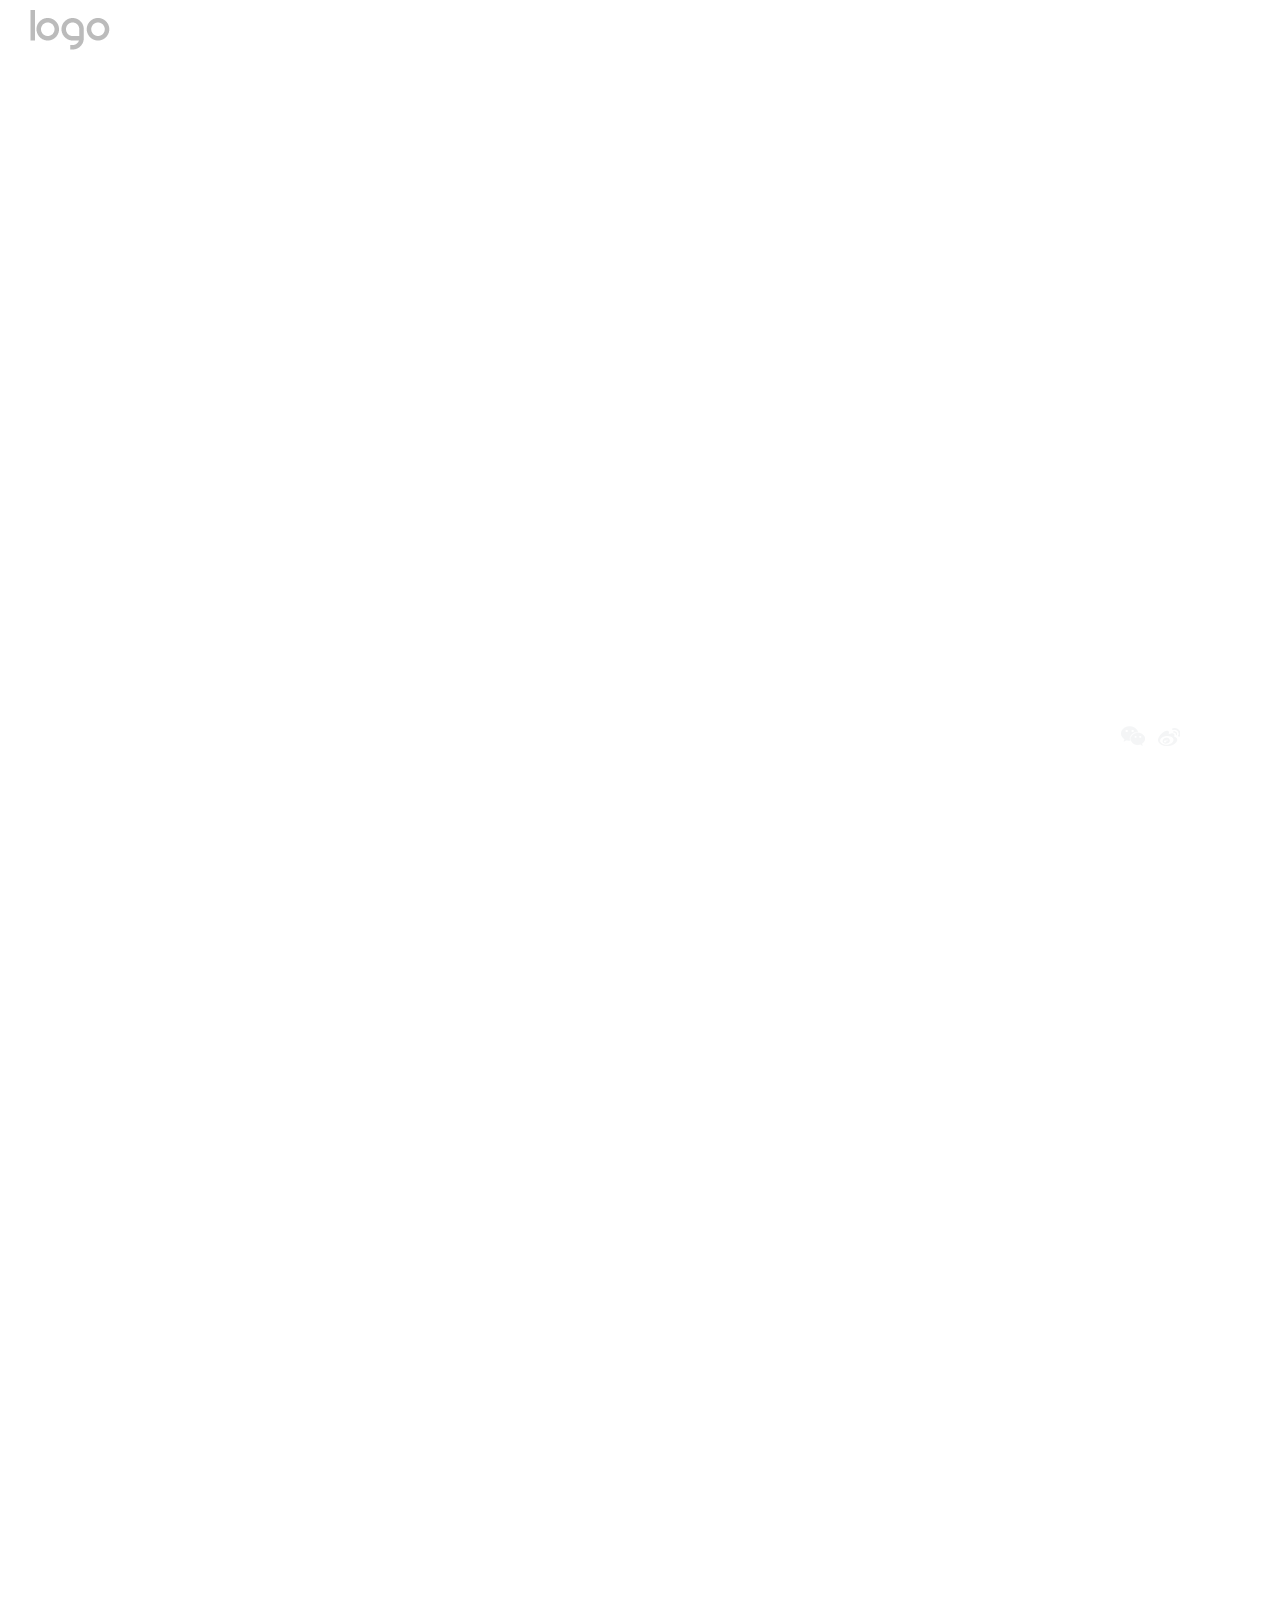
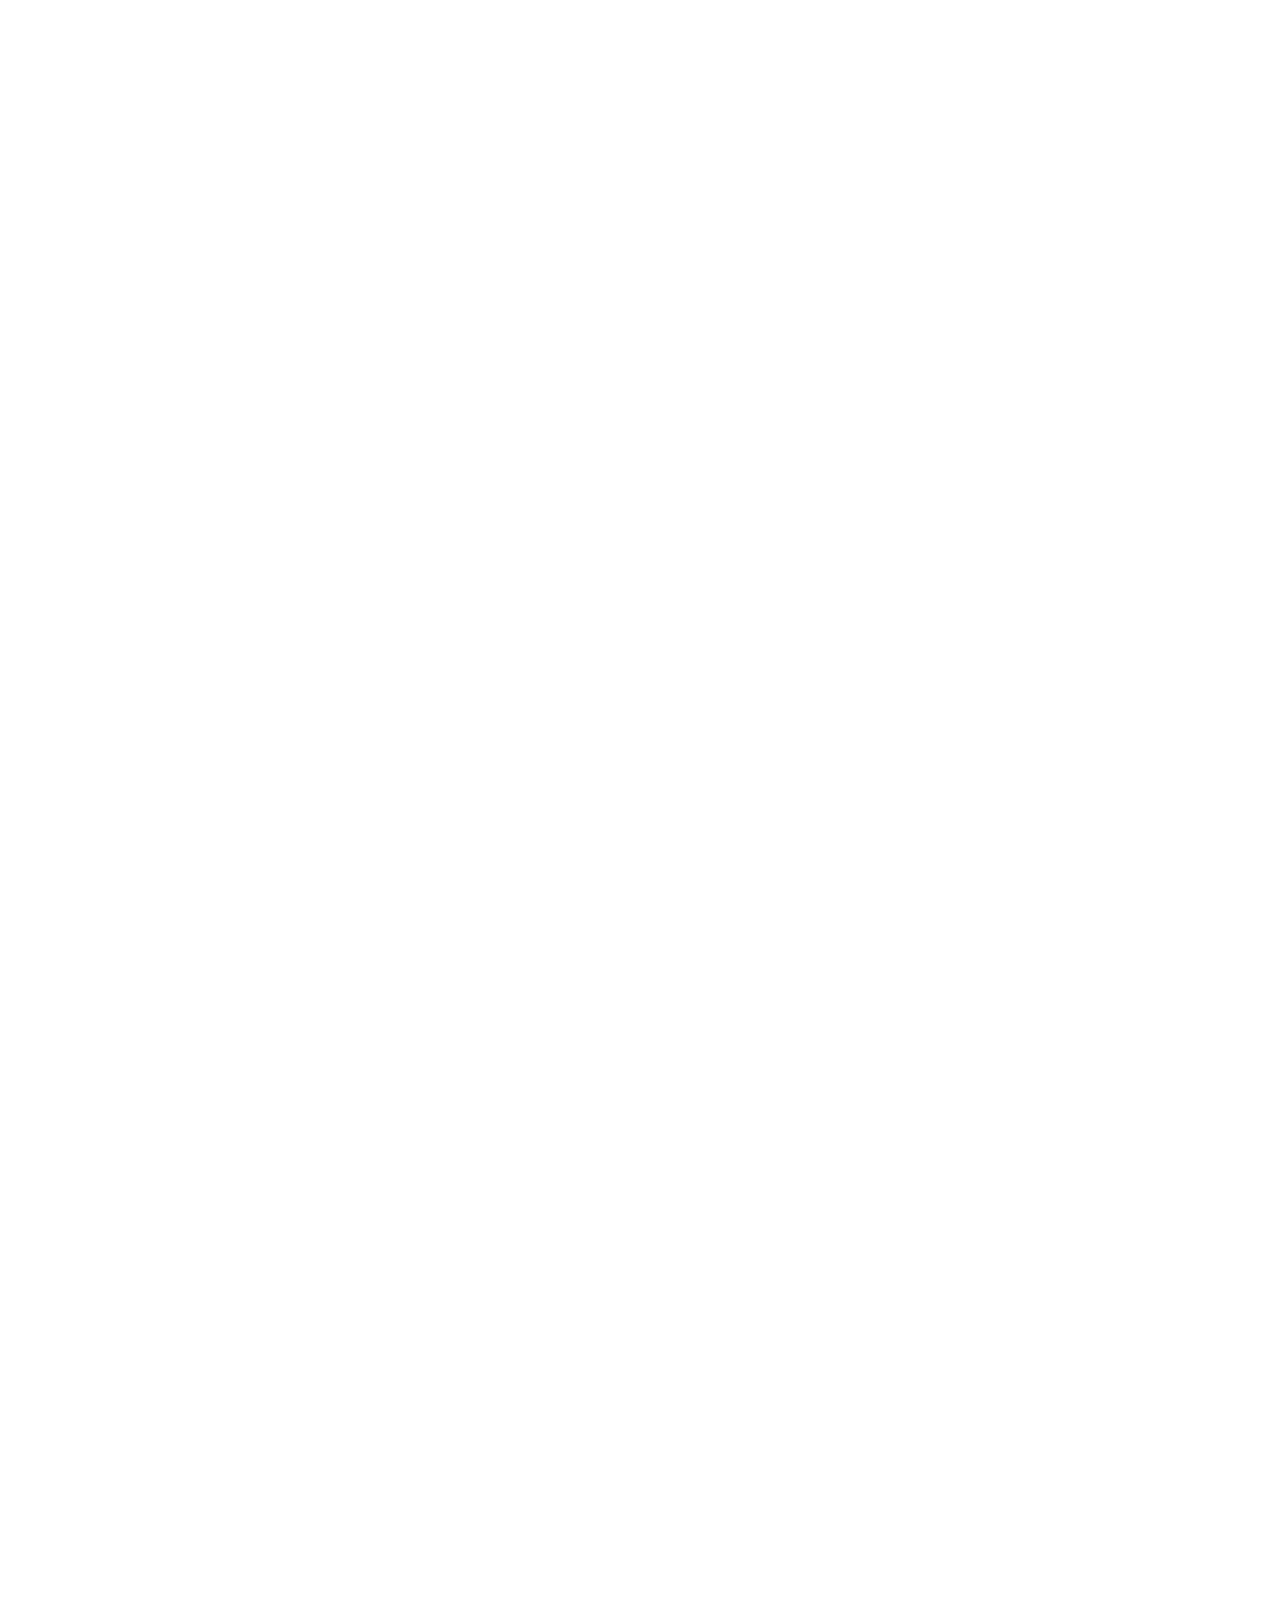
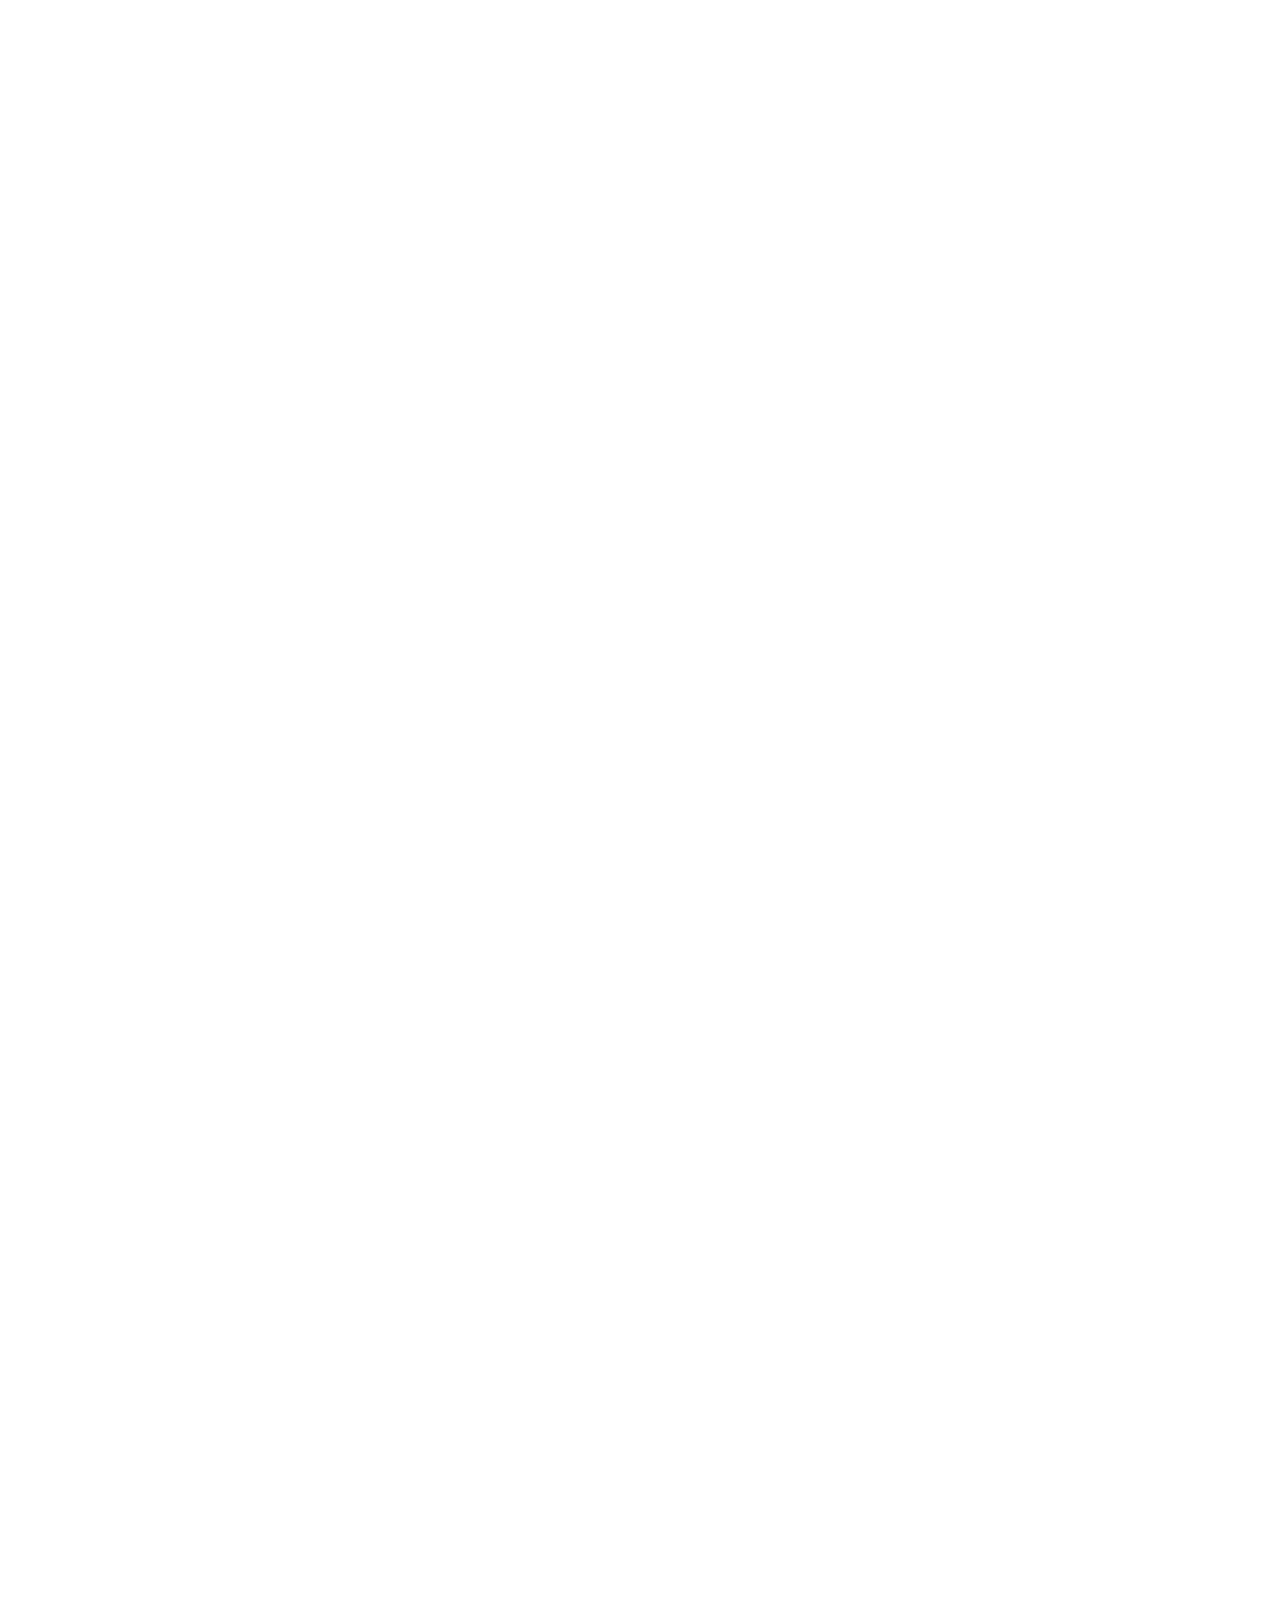
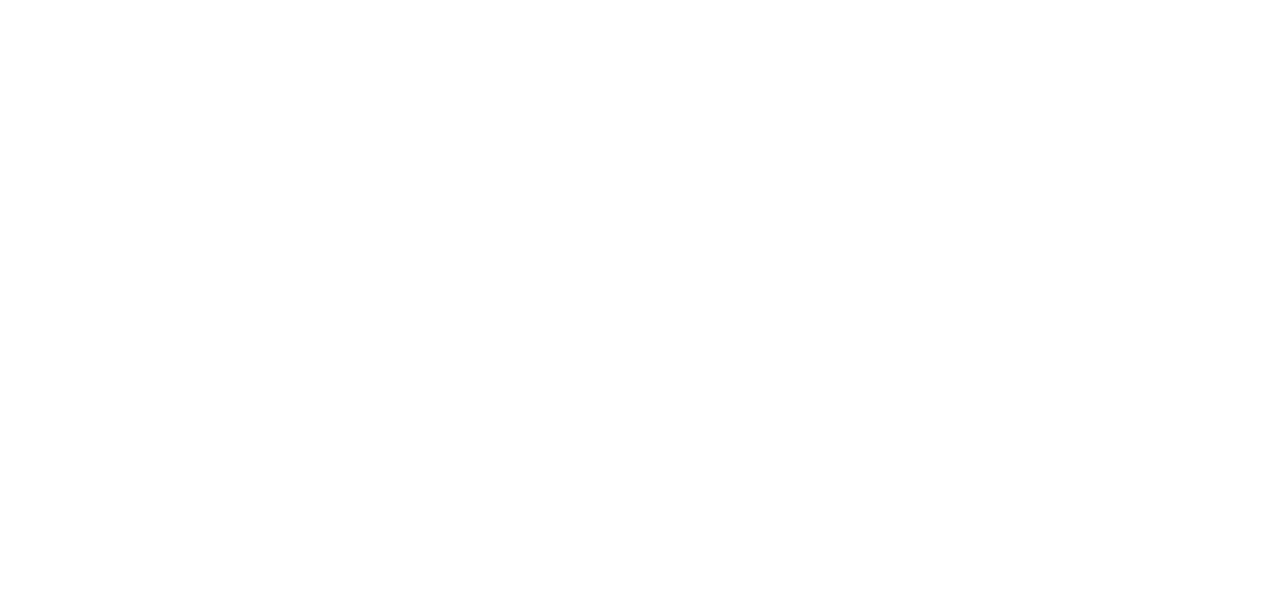
<file: 11moban/index.html>
<!DOCTYPE html>
<html lang="en">
<head>
	<meta charset="UTF-8">
	<meta http-equiv="Content-Type" content="text/html; charset=UTF-8" />
	<meta http-equiv="X-UA-Compatible" content="IE=edge,chrome=1">	
	<title>精美的金色餐饮集团官网html5模板首页 -  </title>
	<link rel="stylesheet" type="text/css" href="css/fullPage-2.4.6.css">
	<link rel="stylesheet" type="text/css" href=" css/style.css"/>	
</head>
<body>	
	<div class="fixtop clearfix">
		<a href="https://www.11moban.com" class="logo fl logo1"><img src="img/logo1.png"/></a><a href="https://www.11moban.com" class="logo2 fl logo"><img src="img/logo2.png"/></a>
		<ul id="menu" class="clearfix">
			<li data-menuanchor="page1">
				<a href="index.html">网站首页</a>
			</li>	
			<li data-menuanchor="page2">
				<a href="about.html">公司简介</a>
			</li>
			<li data-menuanchor="page3">
				<a href="news.html">新闻资讯</a>
			</li>
			<li data-menuanchor="page4">
				<a href="display.html">新闻详情</a>	
			</li>
			<li data-menuanchor="page5">
				<a href="case.html">案例展示</a>	
			</li>
			<li data-menuanchor="page6">
				<a href="">客片大赏</a>	
			</li>
			<li data-menuanchor="page7">
				<a href="contact.html">联系我们</a>	
			</li>
		</ul>
		<div class="tel clearfix fr">
			<h3 class="fl"><img src="img/tel.png" alt=""  class="img1"/> <img src="img/tel2.png" class="img2"/>400-6882-525</h3>
			<div class="barwrap fr clearfix">
				<span class="fl">MENU</span>
				<div class="fr barbtn">
					<i class="i1"></i>
					<i class="i2"></i>
					<i class="i3"></i>
				</div>
			</div>
		</div>	
	</div>
	<div class="subnav">
		<a href="" class="logo"><img src="img/logo3.png"/></a>
		<ul class="ul1">
			<li>
				<a href="javascript:void(0)">网站首页</a>	
			</li>	
			<li>
				<a href="javascript:void(0)">公司简介</a>	
				<dl style="display: block;">
					<dd><a href="">公司介绍</a></dd>
					<dd><a href="">经营理念</a></dd>
					<dd><a href="">发展历程</a></dd>
					<dd><a href="">公司荣誉</a></dd>
				</dl>
			</li>
			<li>
				<a href="javascript:void(0)">品牌项目</a>
				
			</li>
			<li>
				<a href="javascript:void(0)">公司风采</a>	
				<dl>
					<dd><a href="">团队风采</a></dd>
					<dd><a href="">办公环境</a></dd>
					<dd><a href="">中央工厂</a></dd>
					<dd><a href="">加盟商展示</a></dd>
				</dl>
			</li>
			<li>
				<a href="javascript:void(0)">合作扶持</a>	
				<dl>
					<dd><a href="">开店扶持</a></dd>
					<dd><a href="">技术扶持</a></dd>
					<dd><a href="">运扶持</a></dd>
				</dl>
			</li>
			<li>
				<a href="javascript:void(0)">新闻资讯</a>	
				<dl>
					<dd><a href="">公司冬天</a></dd>
					<dd><a href="">疑难解惑</a></dd>
					<dd><a href="">行业资讯</a></dd>
				</dl>
			</li>
			<li>
				<a href="javascript:void(0)">联系我们</a>	
				<dl>
					<dd><a href="">联系方式</a></dd>
					<dd><a href="">在线合作</a></dd>
				</dl>
			</li>
		</ul>
	</div>
	<div id="page">
		<div class="section index-sec1">
			<div class="shejiao">
				<span class="weixin"><img src="img/weixin.png"/></span>
				<span class="weibo"><a href=""><img src="img/weibo.png"/></a></span>
			</div>
			<div class="codediv">
				<img src="img/code.png" alt="" />
			</div>
			<div class="banner">
				<ul class="bannerfix slides clearfix">
		        	<li>				        	
		        		<video id="index_all_video" autoplay="" loop="" muted="true" style="object-fit:fill"
		        			 src="http://video.hfsxw.cn/0f69f37ab11d488f9178ea1ac73c8ed1/1305cfde4cdd452ea4139fa19a57e432-6577d6e8f9f06306ffc9fce9640f36c3-hd.mp4" name="media" width="100%" height="100%">
						您的浏览器不支持 video 标签。
						</video>
		        		<div class="text1">
		        			<p class="p1">为您打造美味的餐饮！</p>
		        			<p class="p2">xxxx餐饮 <i>·</i>    舒心生活</p>
		        			<a href="" class="more">免费获取 <i>·</i> 贴心服务</a>
		        		</div>
		        	</li>
		        	<!--<li>
		        		<div class="text1">
		        			<p class="p1">为您打造美味的餐饮！</p>
		        			<p class="p2">xxxx餐饮 <i>·</i>    舒心生活</p>
		        			<a href="" class="more">免费获取 <i>·</i> 贴心服务</a>
		        		</div>
		        		<img class="bimg" src="img/banner.jpg" />
		        	</li>
		        	<li>
		        		<div class="text1">
		        			<p class="p1">为您打造美味的餐饮！</p>
		        			<p class="p2">xxxx餐饮 <i>·</i>    舒心生活</p>
		        			<a href="" class="more">免费获取 <i>·</i> 贴心服务</a>
		        		</div>
		        		<img class="bimg" src="img/banner.jpg" />
		        	</li>-->
				</ul>	
				<div class="bamnline"><span></span></div>	
			</div>
		</div>
		<div class="section index-sec2">
			<div class=" clearfix sec2cont">
				<div class="div-wrap div1-wrap ">
					<div class="div1">
						<div class="div1-1">
								<h3>合作扶持</h3>
								<p class="p1">Cooperative support  <b></b></p>
								<p class="p2">公司以解决用户需求为出发点，诚信经营，坚持效率优先，专注项目质量和服务提升，获得了广大客户的一致认可，并取得了很好的经济效益和社会效益</p>
						</div>
						<canvas><canvas>
					</div>
				</div>
				<div class="div-wrap div2-wrap">
					<figure><img src="img/tu1.jpg"/></figure>
					<div class="div1">						
						<div class="div1-1">							
							<p class="p3">合作<br />扶持</p>
							<p class="p4">开店扶持</p>
							<p class="p6"><i></i>01 <i></i></p>
							<p class="p5">公司指派相应筹备店长,  筹备厨师在合作店面开业前驻店为期30天的免费扶持, 协助解决店面员工培训,, 运营体系的搭建,  菜单的确定, 菜品的采购等开店问题。</p>
							<a href="">view more +</a>
						</div>
					</div>
				</div>
				<div class="div-wrap div3-wrap">
					<figure><img src="img/tu1.jpg"/></figure>
					<div class="div1">						
						<div class="div1-1">							
							<p class="p3">合作<br />扶持</p>
							<p class="p4"></p>
							<p class="p6"><i></i>02 <i></i></p>
							<p class="p5">合作店可派人员学习方案的提升，与公司总部的紧密合作，专人负责安排学习计划，培训部门追踪培训结果，运营部沟通培训过程。</p>
							<a href="">view more +</a>
						</div>
					</div>
				</div>
				<div class="div-wrap div4-wrap">					
					<figure><img src="img/tu1.jpg"/></figure>
					<div class="div1">						
						<div class="div1-1">							
							<p class="p3">合作<br />扶持</p>
							<p class="p4">运营扶持</p>
							<p class="p6"><i></i>03<i></i></p>
							<p class="p5">公司拥有完善的组织架构，并长期对人员进行培训，包括驻店培训及公司直训。区域经理、督导长期对全球门店进行明线巡导，暗线督导，结合门店具体情况，发现问题，指定改进计划，落实人手执行，并定期追踪结果，辅助进行运营工作。</p>
							<a href="">view more +</a>
						</div>
					</div>
				</div>
				
			</div>
		</div>	
		<div class="section index-sec3">		
			<div class="box clearfix">
				<div class="text">
					<p class="p1"><i></i>xxxx餐饮集团</p>
					<p class="p2"><b></b>Yongjin Catering Group</p>
					<p class="p3">Group Introduction</p>
					<p class="p4">
						xxxx餐饮集团是一家综合性餐饮项目孵化平台企业，集团
						以“餐饮连锁运营	+餐饮创客孵化+品牌文化传播”三位一体为核心业务，
						坚持“客户为上、服务为王、品牌输出、稳步推进”的发展理念，凭借20多
						的餐饮运营经验积累，以及现代化、数据化、标准化的整体服务体系，致力于成
						为国内具有规模影响力的餐饮创业掘金摇篮，助推越来越多的创业者实现人生梦想、事业腾飞！
					</p>
					<a href="" class="more">view more +</a>			
				</div>		
			</div>
		</div>
		<div class="section index-sec4">			
				<div class="title">
					<p class="p1">品牌项目</p>
					<p class="p2">Brand Project</p>
				</div>
			
				<div class="sec4-cont">
					<div class="clearfix sec4-pal on ">
						<div class="left fl">						
							<div class="box1-bd inBd">
								<div class="div1 on">
									<div class="text">
										<p class="p3">昔一吖虾1</p>
										<p class="p4">昔一吖虾是一家综合性餐饮项目孵化平台企业，集团以“餐饮连锁运营+餐饮创客孵化+品牌文化
											传播”三位一体为核心业务，坚持“客户为上、服务为王、品牌输出、稳步推进”的发展理念，凭借20多年的餐饮运营经
											验积累，以及现代化、数据化、标准化的整体服务体系，致力于成为国内具有规模影响力的餐饮创业掘金摇篮，助推越来越多
											的创业者实现人生梦想、事业腾飞！</p>
										<a href="" class="more">view more  +</a>	
									</div>
									<img src="img/tu2.png" alt="" class="pos" />
								</div>
								<div class="div1">
									<div class="text">
										<p class="p3">昔一吖虾</p>
										<p class="p4">昔一吖虾是一家综合性餐饮项目孵化平台企业，集团以“餐饮连锁运营+餐饮创客孵化+品牌文化
											传播”三位一体为核心业务，坚持“客户为上、服务为王、品牌输出、稳步推进”的发展理念，凭借20多年的餐饮运营经
											验积累，以及现代化、数据化、标准化的整体服务体系，致力于成为国内具有规模影响力的餐饮创业掘金摇篮，助推越来越多
											的创业者实现人生梦想、事业腾飞！</p>
										<a href="" class="more">view more  +</a>	
									</div>
									<img src="img/tu2.png" alt="" class="pos" />
								</div>
								<div class="div1">
									<div class="text">
										<p class="p3">昔一吖虾</p>
										<p class="p4">昔一吖虾是一家综合性餐饮项目孵化平台企业，集团以“餐饮连锁运营+餐饮创客孵化+品牌文化
											传播”三位一体为核心业务，坚持“客户为上、服务为王、品牌输出、稳步推进”的发展理念，凭借20多年的餐饮运营经
											验积累，以及现代化、数据化、标准化的整体服务体系，致力于成为国内具有规模影响力的餐饮创业掘金摇篮，助推越来越多
											的创业者实现人生梦想、事业腾飞！</p>
										<a href="" class="more">view more  +</a>	
									</div>
									<img src="img/tu2.png" alt="" class="pos" />
								</div>
								<div class="div1">
									<div class="text">
										<p class="p3">昔一吖虾</p>
										<p class="p4">昔一吖虾是一家综合性餐饮项目孵化平台企业，集团以“餐饮连锁运营+餐饮创客孵化+品牌文化
											传播”三位一体为核心业务，坚持“客户为上、服务为王、品牌输出、稳步推进”的发展理念，凭借20多年的餐饮运营经
											验积累，以及现代化、数据化、标准化的整体服务体系，致力于成为国内具有规模影响力的餐饮创业掘金摇篮，助推越来越多
											的创业者实现人生梦想、事业腾飞！</p>
										<a href="" class="more">view more  +</a>	
									</div>
									<img src="img/tu2.png" alt="" class="pos" />
								</div>
								<div class="div1">
									<div class="text">
										<p class="p3">昔一吖虾</p>
										<p class="p4">昔一吖虾是一家综合性餐饮项目孵化平台企业，集团以“餐饮连锁运营+餐饮创客孵化+品牌文化
											传播”三位一体为核心业务，坚持“客户为上、服务为王、品牌输出、稳步推进”的发展理念，凭借20多年的餐饮运营经
											验积累，以及现代化、数据化、标准化的整体服务体系，致力于成为国内具有规模影响力的餐饮创业掘金摇篮，助推越来越多
											的创业者实现人生梦想、事业腾飞！</p>
										<a href="" class="more">view more  +</a>	
									</div>
									<img src="img/tu2.png" alt="" class="pos" />
								</div>
							</div>
						</div>
						<div class="right fr">
							<div class="box1-hd inHd">
								<ul>
									<li class="on">
										<a href="">
											<span></span>
											<div>
												<h2>鸡甲奇兵1</h2>
												<p>Brand Project</p>
											</div>
										</a>
									</li>
									<li>
										<a href="">
											<span></span>
											<div>
												<h2>鸡甲奇兵</h2>
												<p>Brand Project</p>
											</div>
										</a>
									</li>
									<li>
										<a href="">
											<span></span>
											<div>
												<h2>鸡甲奇兵</h2>
												<p>Brand Project</p>
											</div>
										</a>
									</li>
									<li>
										<a href="">
											<span></span>
											<div>
												<h2>鸡甲奇兵</h2>
												<p>Brand Project</p>
											</div>
										</a>
									</li>
									<li>
										<a href="">
											<span></span>
											<div>
												<h2>鸡甲奇兵</h2>
												<p>Brand Project</p>
											</div>
										</a>
									</li>
									
									
								</ul>
							</div>
						</div>
					</div>
					<div class="clearfix sec4-pal ">
						<div class="left fl">						
						<div class="box1-bd">
							<div class="div1 on">
								<div class="text">
									<p class="p3">昔一吖虾2</p>
									<p class="p4">昔一吖虾是一家综合性餐饮项目孵化平台企业，集团以“餐饮连锁运营+餐饮创客孵化+品牌文化
										传播”三位一体为核心业务，坚持“客户为上、服务为王、品牌输出、稳步推进”的发展理念，凭借20多年的餐饮运营经
										验积累，以及现代化、数据化、标准化的整体服务体系，致力于成为国内具有规模影响力的餐饮创业掘金摇篮，助推越来越多
										的创业者实现人生梦想、事业腾飞！</p>
									<a href="" class="more">view more  +</a>	
								</div>
								<img src="img/tu2.png" alt="" class="pos" />
							</div>
							<div class="div1">
								<div class="text">
									<p class="p3">昔一吖虾</p>
									<p class="p4">昔一吖虾是一家综合性餐饮项目孵化平台企业，集团以“餐饮连锁运营+餐饮创客孵化+品牌文化
										传播”三位一体为核心业务，坚持“客户为上、服务为王、品牌输出、稳步推进”的发展理念，凭借20多年的餐饮运营经
										验积累，以及现代化、数据化、标准化的整体服务体系，致力于成为国内具有规模影响力的餐饮创业掘金摇篮，助推越来越多
										的创业者实现人生梦想、事业腾飞！</p>
									<a href="" class="more">view more  +</a>	
								</div>
								<img src="img/tu2.png" alt="" class="pos" />
							</div>
							<div class="div1">
								<div class="text">
									<p class="p3">昔一吖虾</p>
									<p class="p4">昔一吖虾是一家综合性餐饮项目孵化平台企业，集团以“餐饮连锁运营+餐饮创客孵化+品牌文化
										传播”三位一体为核心业务，坚持“客户为上、服务为王、品牌输出、稳步推进”的发展理念，凭借20多年的餐饮运营经
										验积累，以及现代化、数据化、标准化的整体服务体系，致力于成为国内具有规模影响力的餐饮创业掘金摇篮，助推越来越多
										的创业者实现人生梦想、事业腾飞！</p>
									<a href="" class="more">view more  +</a>	
								</div>
								<img src="img/tu2.png" alt="" class="pos" />
							</div>
							<div class="div1">
								<div class="text">
									<p class="p3">昔一吖虾</p>
									<p class="p4">昔一吖虾是一家综合性餐饮项目孵化平台企业，集团以“餐饮连锁运营+餐饮创客孵化+品牌文化
										传播”三位一体为核心业务，坚持“客户为上、服务为王、品牌输出、稳步推进”的发展理念，凭借20多年的餐饮运营经
										验积累，以及现代化、数据化、标准化的整体服务体系，致力于成为国内具有规模影响力的餐饮创业掘金摇篮，助推越来越多
										的创业者实现人生梦想、事业腾飞！</p>
									<a href="" class="more">view more  +</a>	
								</div>
								<img src="img/tu2.png" alt="" class="pos" />
							</div>
							<div class="div1">
								<div class="text">
									<p class="p3">昔一吖虾</p>
									<p class="p4">昔一吖虾是一家综合性餐饮项目孵化平台企业，集团以“餐饮连锁运营+餐饮创客孵化+品牌文化
										传播”三位一体为核心业务，坚持“客户为上、服务为王、品牌输出、稳步推进”的发展理念，凭借20多年的餐饮运营经
										验积累，以及现代化、数据化、标准化的整体服务体系，致力于成为国内具有规模影响力的餐饮创业掘金摇篮，助推越来越多
										的创业者实现人生梦想、事业腾飞！</p>
									<a href="" class="more">view more  +</a>	
								</div>
								<img src="img/tu2.png" alt="" class="pos" />
							</div>
						</div>
					</div>
					<div class="right fr">
						<div class="box1-hd ">
							<ul>
								<li>
									<a href="">
										<span></span>
										<div>
											<h2>鸡甲奇兵2</h2>
											<p>Brand Project</p>
										</div>
									</a>
								</li>
								<li>
									<a href="">
										<span></span>
										<div>
											<h2>鸡甲奇兵</h2>
											<p>Brand Project</p>
										</div>
									</a>
								</li>
								<li>
									<a href="">
										<span></span>
										<div>
											<h2>鸡甲奇兵</h2>
											<p>Brand Project</p>
										</div>
									</a>
								</li>
								<li>
									<a href="">
										<span></span>
										<div>
											<h2>鸡甲奇兵</h2>
											<p>Brand Project</p>
										</div>
									</a>
								</li>
								<li>
									<a href="">
										<span></span>
										<div>
											<h2>鸡甲奇兵</h2>
											<p>Brand Project</p>
										</div>
									</a>
								</li>
								
								
							</ul>
						</div>
					</div>
				
					</div>
					<div class="clearfix sec4-pal ">
						<div class="left fl">						
						<div class="box1-bd">
							<div class="div1 on">
								<div class="text">
									<p class="p3">昔一吖虾3</p>
									<p class="p4">昔一吖虾是一家综合性餐饮项目孵化平台企业，集团以“餐饮连锁运营+餐饮创客孵化+品牌文化
										传播”三位一体为核心业务，坚持“客户为上、服务为王、品牌输出、稳步推进”的发展理念，凭借20多年的餐饮运营经
										验积累，以及现代化、数据化、标准化的整体服务体系，致力于成为国内具有规模影响力的餐饮创业掘金摇篮，助推越来越多
										的创业者实现人生梦想、事业腾飞！</p>
									<a href="" class="more">view more  +</a>	
								</div>
								<img src="img/tu2.png" alt="" class="pos" />
							</div>
							<div class="div1">
								<div class="text">
									<p class="p3">昔一吖虾</p>
									<p class="p4">昔一吖虾是一家综合性餐饮项目孵化平台企业，集团以“餐饮连锁运营+餐饮创客孵化+品牌文化
										传播”三位一体为核心业务，坚持“客户为上、服务为王、品牌输出、稳步推进”的发展理念，凭借20多年的餐饮运营经
										验积累，以及现代化、数据化、标准化的整体服务体系，致力于成为国内具有规模影响力的餐饮创业掘金摇篮，助推越来越多
										的创业者实现人生梦想、事业腾飞！</p>
									<a href="" class="more">view more  +</a>	
								</div>
								<img src="img/tu2.png" alt="" class="pos" />
							</div>
							<div class="div1">
								<div class="text">
									<p class="p3">昔一吖虾</p>
									<p class="p4">昔一吖虾是一家综合性餐饮项目孵化平台企业，集团以“餐饮连锁运营+餐饮创客孵化+品牌文化
										传播”三位一体为核心业务，坚持“客户为上、服务为王、品牌输出、稳步推进”的发展理念，凭借20多年的餐饮运营经
										验积累，以及现代化、数据化、标准化的整体服务体系，致力于成为国内具有规模影响力的餐饮创业掘金摇篮，助推越来越多
										的创业者实现人生梦想、事业腾飞！</p>
									<a href="" class="more">view more  +</a>	
								</div>
								<img src="img/tu2.png" alt="" class="pos" />
							</div>
							<div class="div1">
								<div class="text">
									<p class="p3">昔一吖虾</p>
									<p class="p4">昔一吖虾是一家综合性餐饮项目孵化平台企业，集团以“餐饮连锁运营+餐饮创客孵化+品牌文化
										传播”三位一体为核心业务，坚持“客户为上、服务为王、品牌输出、稳步推进”的发展理念，凭借20多年的餐饮运营经
										验积累，以及现代化、数据化、标准化的整体服务体系，致力于成为国内具有规模影响力的餐饮创业掘金摇篮，助推越来越多
										的创业者实现人生梦想、事业腾飞！</p>
									<a href="" class="more">view more  +</a>	
								</div>
								<img src="img/tu2.png" alt="" class="pos" />
							</div>
							<div class="div1">
								<div class="text">
									<p class="p3">昔一吖虾5</p>
									<p class="p4">昔一吖虾是一家综合性餐饮项目孵化平台企业，集团以“餐饮连锁运营+餐饮创客孵化+品牌文化
										传播”三位一体为核心业务，坚持“客户为上、服务为王、品牌输出、稳步推进”的发展理念，凭借20多年的餐饮运营经
										验积累，以及现代化、数据化、标准化的整体服务体系，致力于成为国内具有规模影响力的餐饮创业掘金摇篮，助推越来越多
										的创业者实现人生梦想、事业腾飞！</p>
									<a href="" class="more">view more  +</a>	
								</div>
								<img src="img/tu2.png" alt="" class="pos" />
							</div>
						</div>
					</div>
					<div class="right fr">
						<div class="box1-hd ">
							<ul>
								<li>
									<a href="">
										<span></span>
										<div>
											<h2>鸡甲奇兵3</h2>
											<p>Brand Project</p>
										</div>
									</a>
								</li>
								<li>
									<a href="">
										<span></span>
										<div>
											<h2>鸡甲奇兵</h2>
											<p>Brand Project</p>
										</div>
									</a>
								</li>
								<li>
									<a href="">
										<span></span>
										<div>
											<h2>鸡甲奇兵</h2>
											<p>Brand Project</p>
										</div>
									</a>
								</li>
								<li>
									<a href="">
										<span></span>
										<div>
											<h2>鸡甲奇兵</h2>
											<p>Brand Project</p>
										</div>
									</a>
								</li>
								<li>
									<a href="">
										<span></span>
										<div>
											<h2>鸡甲奇兵</h2>
											<p>Brand Project</p>
										</div>
									</a>
								</li>
							</ul>
						</div>
					</div>
				
					</div>
				</div>
				<div class="more-hd ">
					<ul class="clearfix">
						<li class="on"></li>
						<li></li>
						<li></li>
					</ul>
				</div>					
		
				
		</div>		
		<div class="section index-sec5">
			<div class="left">
				<div class="div1">
					<p class="p1">Latest News</p>
					<p class="p2">Media Reports</p>
					<b></b>
					<p class="p3">新闻动态</p>
					<p class="p4">实时更新xxxx餐饮最新动态，了解xxxx文化，了解xxxx人。</p>
					<div class="hd">
						<span class="prev"><</span>
						<i></i>
						<span class="next">></span>
					</div>
					<a href="" class="more">view more +</a>
				</div>
			</div>
			<div class="right">
				<div class="bd">
					<ul class="picList">
						<li>
							<a href="">
								<div class="div2">
									<div class="div2-1">
										<div>
											<strong>12</strong><i>12</i>					
										</div>
										
										<p class="p1">Dat : 2019 / 6</p>
										<p class="p2">餐饮业是目前非常红火的一个投资项目，而在餐饮中米线也得到了很多消费者的认可</p>					
										<figure><img src="img/tu3.png"/></figure>
										<p class="p4">
											正宗过桥米线加盟品牌，很多人都非常的喜欢食用张一碗过桥米线，该品牌做出来的米线不仅口感好，而且口味有很多，所以消费者们是可以根据自己的口味选择不
										</p>
										<span class="more"><img src="img/arrow.png" alt="" /></span>	
									</div>									
								</div>								
							</a>
						</li>
						<li>
							<a href="">
								<div class="div2">
									<div class="div2-1">
										<div>
											<strong>12</strong><i>12</i>					
										</div>
										
										<p class="p1">Dat : 2019 / 6</p>
										<p class="p2">餐饮业是目前非常红火的一个投资项目，而在餐饮中米线也得到了很多消费者的认可</p>					
										<figure><img src="img/tu3.png"/></figure>
										<p class="p4">
											正宗过桥米线加盟品牌，很多人都非常的喜欢食用张一碗过桥米线，该品牌做出来的米线不仅口感好，而且口味有很多，所以消费者们是可以根据自己的口味选择不
										</p>
										<span class="more"><img src="img/arrow.png" alt="" /></span>	
									</div>									
								</div>								
							</a>
						</li>
						<li>
							<a href="">
								<div class="div2">
									<div class="div2-1">
										<div>
											<strong>12</strong><i>12</i>					
										</div>
										
										<p class="p1">Dat : 2019 / 6</p>
										<p class="p2">餐饮业是目前非常红火的一个投资项目，而在餐饮中米线也得到了很多消费者的认可</p>					
										<figure><img src="img/tu3.png"/></figure>
										<p class="p4">
											正宗过桥米线加盟品牌，很多人都非常的喜欢食用张一碗过桥米线，该品牌做出来的米线不仅口感好，而且口味有很多，所以消费者们是可以根据自己的口味选择不
										</p>
										<span class="more"><img src="img/arrow.png" alt="" /></span>	
									</div>									
								</div>								
							</a>
						</li>
						<li>
							<a href="">
								<div class="div2">
									<div class="div2-1">
										<div>
											<strong>12</strong><i>12</i>					
										</div>
										
										<p class="p1">Dat : 2019 / 6</p>
										<p class="p2">餐饮业是目前非常红火的一个投资项目，而在餐饮中米线也得到了很多消费者的认可</p>					
										<figure><img src="img/tu3.png"/></figure>
										<p class="p4">
											正宗过桥米线加盟品牌，很多人都非常的喜欢食用张一碗过桥米线，该品牌做出来的米线不仅口感好，而且口味有很多，所以消费者们是可以根据自己的口味选择不
										</p>
										<span class="more"><img src="img/arrow.png" alt="" /></span>	
									</div>									
								</div>								
							</a>
						</li>
						<li>
							<a href="">
								<div class="div2">
									<div class="div2-1">
										<div>
											<strong>12</strong><i>12</i>					
										</div>
										
										<p class="p1">Dat : 2019 / 6</p>
										<p class="p2">餐饮业是目前非常红火的一个投资项目，而在餐饮中米线也得到了很多消费者的认可</p>					
										<figure><img src="img/tu3.png"/></figure>
										<p class="p4">
											正宗过桥米线加盟品牌，很多人都非常的喜欢食用张一碗过桥米线，该品牌做出来的米线不仅口感好，而且口味有很多，所以消费者们是可以根据自己的口味选择不
										</p>
										<span class="more"><img src="img/arrow.png" alt="" /></span>	
									</div>									
								</div>								
							</a>
						</li>
					</ul>
				</div>
				<div class="whitebg"></div>
			</div>
		</div>
		<div class="section index-sec6">
			<div class="sec6-cont">
				<div class="title">
					<h2>contact us</h2>
					<h3>联系我们</h3>
				</div>	
				<table border="" cellspacing="0" cellpadding="0">
					<tr>
						<td><input type="text" name="" id="" value="姓名" /></td>
						<td><input type="text" name="" id="" value="电话" /></td>
						<td><input type="text" name="" id="" value="邮箱" /></td>
					</tr>
					<tr>
						<td colspan="3">
							<textarea name="" rows="" cols="">内容</textarea>
						</td>
					</tr>
					<tr>
						<td>
							<td><input type="submit" name="" id="" value="立即提交" /></td>
						</td>
					</tr>
				</table>
				<div class="div1 clearfix">
					<div>
						<p class="p1"><img src="img/f1.png"/>咨询热线</p>
						<p class="p2">400-6882-525</p>
					</div>
					<div>
						<p class="p1"><img src="img/f2.png"/>企业邮箱</p>
						<p class="p2">123456789@qq.com</p>
					</div>
					<div>
						<p class="p1"><img src="img/f3.png"/>公司地址</p>
						<p class="p2">合肥市包河区兰州路728号 中建智立方6#13F</p>
					</div>
				</div>
			</div>
			
		</div>	
	</div>	
	<div class="copyright">
		<p class="fl">
			Copyright © 安徽国恒律师事务所 所版权所有 皖ICP备18013680号-6
		</p>
		<p class="fr"><a href="">：</a></p>
	</div>	
	<script src="js/jquery.js"></script>
	<script src="js/banner.js"></script>
	<script src="js/index.js"></script>
	<script src="js/plugin.js"></script>
	<script src="js/fullPage-2.7.1.min.js"></script>
	<script type="text/javascript" src="js/SuperSlide.js"></script>
	<script src="js/more.js"></script>
	<script>	
		$(function(){	
			$('#page').fullpage({	
				navigation: true,
				anchors: ['page1', 'page2', 'page3', 'page4', 'page5', 'page6'],
		        menu: '#menu',
				navigation: true,		        
		        afterLoad: function(anchorLink, index){
					var loadedSection = $(this);
					if(index == 1){
						$('.fixtop').removeClass('on');	
						$('#fp-nav').removeClass('on');	
						$('#menu').removeClass('active');	
						$('.barwrap').removeClass('active');
						$('.fixtop').removeClass('active');						
					}
					if(index == 2){
						$('.fixtop').addClass('on');
						$('#fp-nav').addClass('on');	
						$('#menu').addClass('active');	
						$('.barwrap').addClass('active');	
						$('.fixtop').addClass('active');	
					}	
					if(index == 3){
						$('.fixtop').removeClass('on');	
						$('#fp-nav').removeClass('on');	
						$('#menu').removeClass('active');	
						$('.barwrap').removeClass('active');
						$('.fixtop').removeClass('active');	
					}
					if(index == 4){
						$('.fixtop').addClass('on');	
						$('#fp-nav').addClass('on');	
						$('#menu').addClass('active');	
						$('.barwrap').addClass('active');	
						$('.fixtop').addClass('active');	
					}	
					if(index == 5){
						$('.fixtop').addClass('on');	
						$('#fp-nav').addClass('on');	
						$('#menu').addClass('active');	
						$('.barwrap').addClass('active');	
						$('.fixtop').addClass('active');	
					}	
					if(index == 6){
						$('.fixtop').removeClass('on');	
						$('#fp-nav').removeClass('on');	
						$('#menu').removeClass('active');	
						$('.barwrap').removeClass('active');
						$('.fixtop').removeClass('active');	
					}
				}
			});			
		});
	</script>
</body>




</html>
</file>
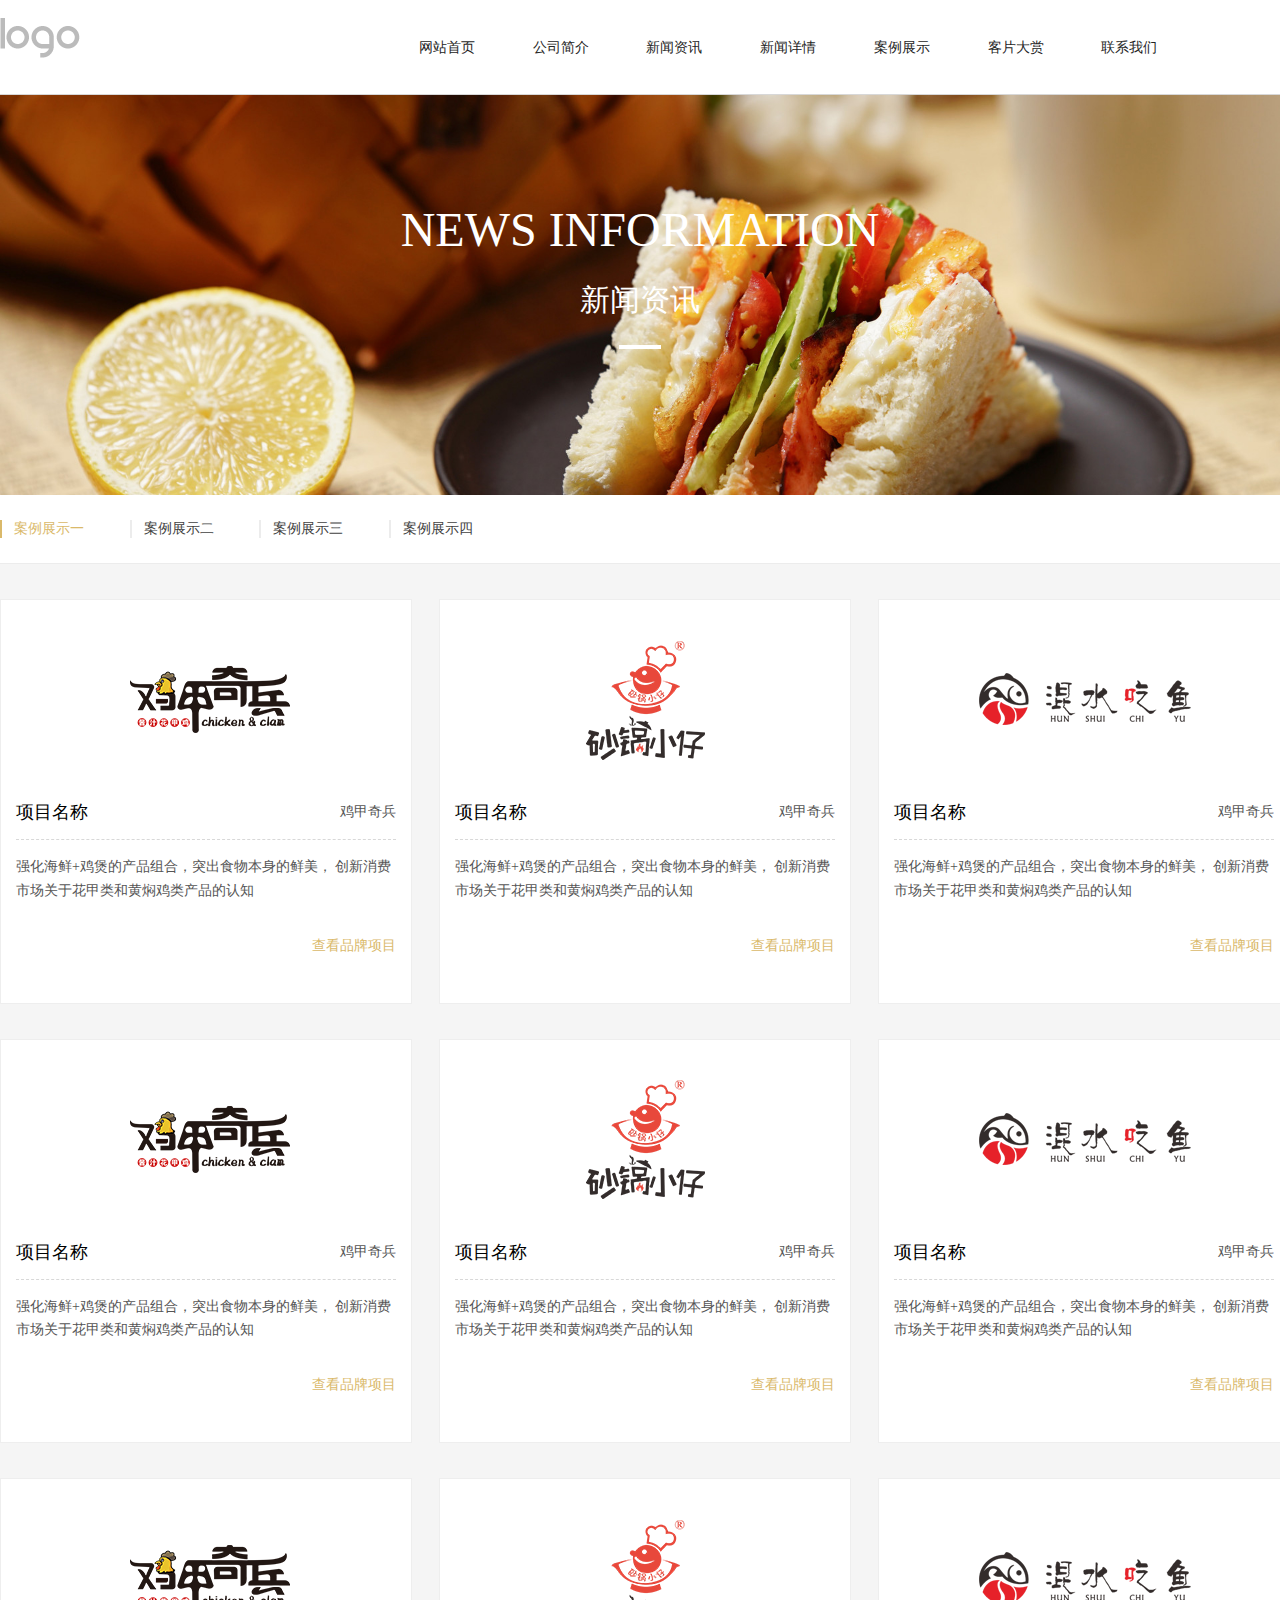
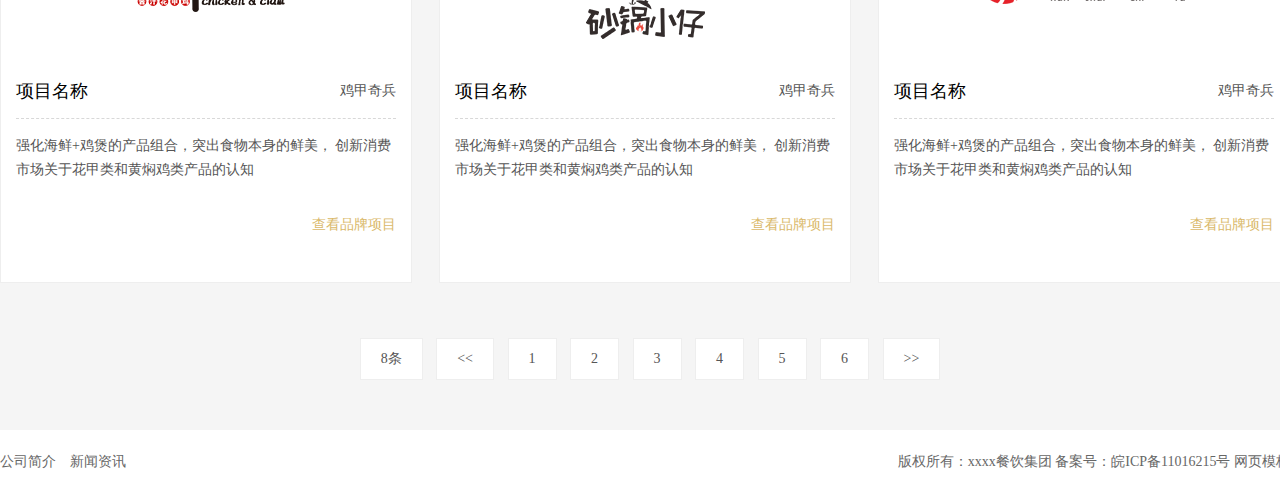
<file: 11moban/case.html>
<!DOCTYPE html>
<html lang="en">

	<head>
		<meta charset="UTF-8">
		<meta http-equiv="Content-Type" content="text/html; charset=UTF-8" />
		<meta http-equiv="X-UA-Compatible" content="IE=edge,chrome=1">	
		<title>精美的金色餐饮集团官网html5模板案例展示 -  </title>
		<link rel="stylesheet" type="text/css" href=" css/style.css" />
	</head>

	<header class="menubox moveDown">
		<div class="w1300 clearfix">
			<div class="logo fl">
				<a href="https://www.11moban.com"><img src="img/logo.png"></a>
			</div>
			<ul class="nav clearfix fr">
				<li>
					<a href="index.html">网站首页</a>
				</li>
				<li>
					<a href="about.html">公司简介</a>
				</li>
				<li>
					<a href="news.html">新闻资讯</a>
				</li>
				<li>
					<a href="display.html">新闻详情</a>	
				</li>
				<li>
					<a href="case.html">案例展示</a>
				</li>
				<li>
					<a href="">客片大赏</a>
				</li>
				<li>
					<a href="contact.html">联系我们</a>
				</li>
			</ul>
		</div>
	</header>

	<!--banner-->
	<section class="pbanner target">
		<figure class="figure">
			<img src="img/pbanner_5.jpg" class="pimg" />
		</figure>
		<div class="word">
			<div class="align-vertical">
				<div class="vertical-inner">
					<h2 class="en">News Information</h2>
					<p class="zh">新闻资讯</p>
					<span class="line"></span>
				</div>
			</div>
		</div>
	</section>
	<div class="clear"></div>
	<!--banner end-->

	<section class="sub-menu">
		<ul class="pinner w1300">
			<li>
				<a href="" class="link on">案例展示一</a>
			</li>
			<li>
				<a href="" class="link">案例展示二</a>
			</li>
			<li>
				<a href="" class="link">案例展示三</a>
			</li>
			<li>
				<a href="" class="link">案例展示四</a>
			</li>
		</ul>
	</section>

	<section class="page-main">
		<div class="news">
			<div class="w1300">
				<ul class="clearfix main-case-list">
					<li>
						<a href="">
							<div class="img">
								<div class=" index-table">
									<div class="index-cell">
										<img src="img/x-pic1.png">
									</div>
								</div>
							</div>
							<div class="text clearfix">
								<div class="clearfix t1">
									<h3 class="fl">项目名称</h3>
									<p class="fr">鸡甲奇兵</p>
								</div>
								<div class="clear"></div>
								<div class="t2">
									<p>强化海鲜+鸡煲的产品组合，突出食物本身的鲜美， 创新消费市场关于花甲类和黄焖鸡类产品的认知</p>
								</div>
								<div class="more fr">
									<a href="">查看品牌项目</a>
								</div>
								<div class="clear"></div>
							</div>
						</a>
					</li>
					<li>
						<a href="">
							<div class="img">
								<div class=" index-table">
									<div class="index-cell">
										<img src="img/x-pic2.png">
									</div>
								</div>
							</div>
							<div class="text clearfix">
								<div class="clearfix t1">
									<h3 class="fl">项目名称</h3>
									<p class="fr">鸡甲奇兵</p>
								</div>
								<div class="clear"></div>
								<div class="t2">
									<p>强化海鲜+鸡煲的产品组合，突出食物本身的鲜美， 创新消费市场关于花甲类和黄焖鸡类产品的认知</p>
								</div>
								<div class="more fr">
									<a href="">查看品牌项目</a>
								</div>
								<div class="clear"></div>
							</div>
						</a>
					</li>
					<li>
						<a href="">
							<div class="img">
								<div class=" index-table">
									<div class="index-cell">
										<img src="img/x-pic3.png">
									</div>
								</div>
							</div>
							<div class="text clearfix">
								<div class="clearfix t1">
									<h3 class="fl">项目名称</h3>
									<p class="fr">鸡甲奇兵</p>
								</div>
								<div class="clear"></div>
								<div class="t2">
									<p>强化海鲜+鸡煲的产品组合，突出食物本身的鲜美， 创新消费市场关于花甲类和黄焖鸡类产品的认知</p>
								</div>
								<div class="more fr">
									<a href="">查看品牌项目</a>
								</div>
								<div class="clear"></div>
							</div>
						</a>
					</li>
					<li>
						<a href="">
							<div class="img">
								<div class=" index-table">
									<div class="index-cell">
										<img src="img/x-pic1.png">
									</div>
								</div>
							</div>
							<div class="text clearfix">
								<div class="clearfix t1">
									<h3 class="fl">项目名称</h3>
									<p class="fr">鸡甲奇兵</p>
								</div>
								<div class="clear"></div>
								<div class="t2">
									<p>强化海鲜+鸡煲的产品组合，突出食物本身的鲜美， 创新消费市场关于花甲类和黄焖鸡类产品的认知</p>
								</div>
								<div class="more fr">
									<a href="">查看品牌项目</a>
								</div>
								<div class="clear"></div>
							</div>
						</a>
					</li>
					<li>
						<a href="">
							<div class="img">
								<div class=" index-table">
									<div class="index-cell">
										<img src="img/x-pic2.png">
									</div>
								</div>
							</div>
							<div class="text clearfix">
								<div class="clearfix t1">
									<h3 class="fl">项目名称</h3>
									<p class="fr">鸡甲奇兵</p>
								</div>
								<div class="clear"></div>
								<div class="t2">
									<p>强化海鲜+鸡煲的产品组合，突出食物本身的鲜美， 创新消费市场关于花甲类和黄焖鸡类产品的认知</p>
								</div>
								<div class="more fr">
									<a href="">查看品牌项目</a>
								</div>
								<div class="clear"></div>
							</div>
						</a>
					</li>
					<li>
						<a href="">
							<div class="img">
								<div class=" index-table">
									<div class="index-cell">
										<img src="img/x-pic3.png">
									</div>
								</div>
							</div>
							<div class="text clearfix">
								<div class="clearfix t1">
									<h3 class="fl">项目名称</h3>
									<p class="fr">鸡甲奇兵</p>
								</div>
								<div class="clear"></div>
								<div class="t2">
									<p>强化海鲜+鸡煲的产品组合，突出食物本身的鲜美， 创新消费市场关于花甲类和黄焖鸡类产品的认知</p>
								</div>
								<div class="more fr">
									<a href="">查看品牌项目</a>
								</div>
								<div class="clear"></div>
							</div>
						</a>
					</li>
					<li>
						<a href="">
							<div class="img">
								<div class=" index-table">
									<div class="index-cell">
										<img src="img/x-pic1.png">
									</div>
								</div>
							</div>
							<div class="text clearfix">
								<div class="clearfix t1">
									<h3 class="fl">项目名称</h3>
									<p class="fr">鸡甲奇兵</p>
								</div>
								<div class="clear"></div>
								<div class="t2">
									<p>强化海鲜+鸡煲的产品组合，突出食物本身的鲜美， 创新消费市场关于花甲类和黄焖鸡类产品的认知</p>
								</div>
								<div class="more fr">
									<a href="">查看品牌项目</a>
								</div>
								<div class="clear"></div>
							</div>
						</a>
					</li>
					<li>
						<a href="">
							<div class="img">
								<div class=" index-table">
									<div class="index-cell">
										<img src="img/x-pic2.png">
									</div>
								</div>
							</div>
							<div class="text clearfix">
								<div class="clearfix t1">
									<h3 class="fl">项目名称</h3>
									<p class="fr">鸡甲奇兵</p>
								</div>
								<div class="clear"></div>
								<div class="t2">
									<p>强化海鲜+鸡煲的产品组合，突出食物本身的鲜美， 创新消费市场关于花甲类和黄焖鸡类产品的认知</p>
								</div>
								<div class="more fr">
									<a href="">查看品牌项目</a>
								</div>
								<div class="clear"></div>
							</div>
						</a>
					</li>
					<li>
						<a href="">
							<div class="img">
								<div class=" index-table">
									<div class="index-cell">
										<img src="img/x-pic3.png">
									</div>
								</div>
							</div>
							<div class="text clearfix">
								<div class="clearfix t1">
									<h3 class="fl">项目名称</h3>
									<p class="fr">鸡甲奇兵</p>
								</div>
								<div class="clear"></div>
								<div class="t2">
									<p>强化海鲜+鸡煲的产品组合，突出食物本身的鲜美， 创新消费市场关于花甲类和黄焖鸡类产品的认知</p>
								</div>
								<div class="more fr">
									<a href="">查看品牌项目</a>
								</div>
								<div class="clear"></div>
							</div>
						</a>
					</li>
				</ul>
				<div class="clear"></div>
				<div class="fenye">
					<a class="a1">8条</a>
					<a href="" class="a1">&lt;&lt;</a>
					<a href="">1</a>
					<a href="">2</a>
					<a href="">3</a>
					<a href="">4</a>
					<a href="">5</a>
					<a href="">6</a>
					<a href="" class="a1">&gt;&gt;</a>
				</div>
			</div>
		</div>
	</section>
	<!--footer-->
	<div class="page-footer">
		<div class="w1300 clearfix">
			<p class="fl">
				<a href="">公司简介</a>
				<a href="">新闻资讯</a>
			</p>
			<p class="fr">版权所有：xxxx餐饮集团 备案号：皖ICP备11016215号
				<a href="https://www.11moban.com" target="_blank">网页模板</a>
			</p>
		</div>
		<div class="clear"></div>
	</div>

	<script src="js/jquery.js"></script>
	<script src="js/pluginnei.js"></script>
	<script src="js/page.js"></script>
	</body>

</html>
</file>
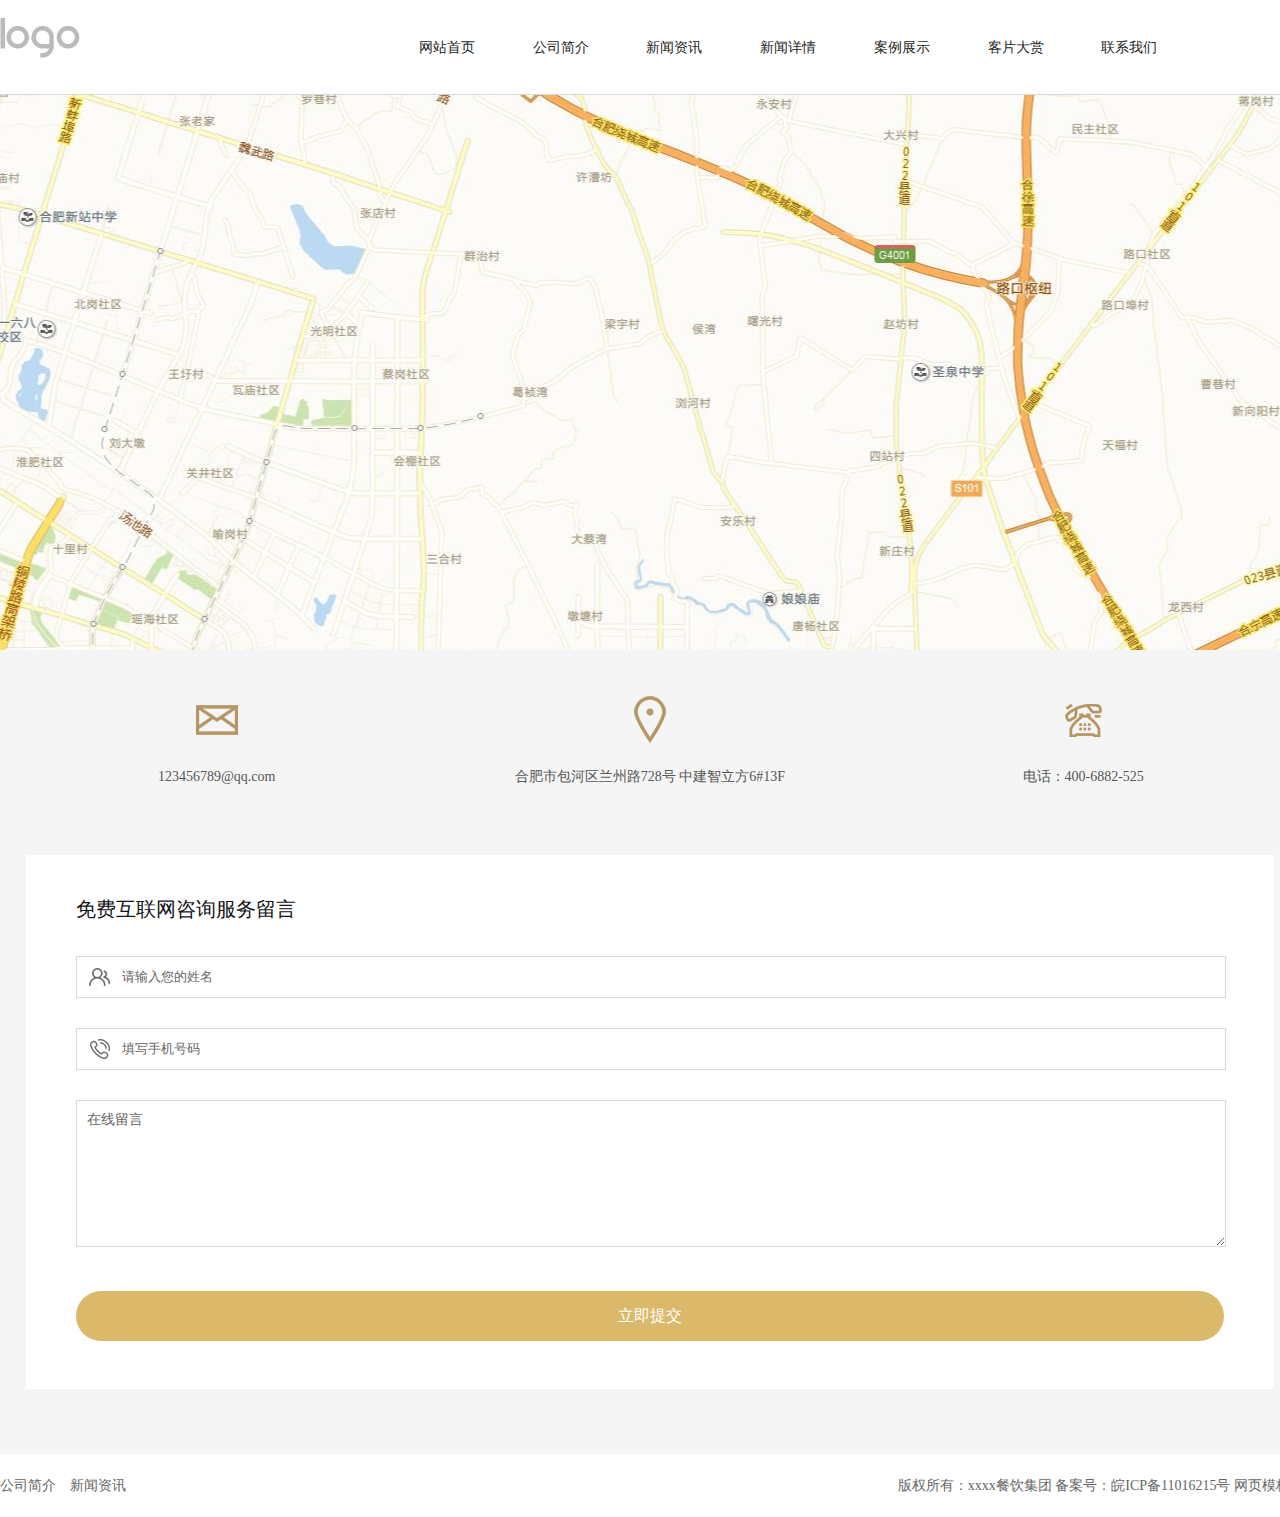
<file: 11moban/contact.html>
<!DOCTYPE html>
<html lang="en">

	<head>
		<meta charset="UTF-8">
		<meta http-equiv="Content-Type" content="text/html; charset=UTF-8" />
		<meta http-equiv="X-UA-Compatible" content="IE=edge,chrome=1">
		<title>精美的金色餐饮集团官网html5模板联系我们 -  </title>
		<link rel="stylesheet" type="text/css" href=" css/style.css" />
	</head>

	<body>
		<header class="menubox moveDown">
			<div class="w1300 clearfix">
				<div class="logo fl">
					<a href="https://www.11moban.com"><img src="img/logo.png"></a>
				</div>
				<ul class="nav clearfix fr">
					<li>
						<a href="index.html">网站首页</a>
					</li>
					<li>
						<a href="about.html">公司简介</a>
					</li>
					<li>
						<a href="news.html">新闻资讯</a>
					</li>
					<li>
						<a href="display.html">新闻详情</a>	
					</li>
					<li>
						<a href="case.html">案例展示</a>
					</li>
					<li>
						<a href="">客片大赏</a>
					</li>
					<li>
						<a href="contact.html">联系我们</a>
					</li>
				</ul>
			</div>
		</header>

		<div class="ctapanel">

			<div id="map"></div>

			<div class="w1300 ctas clearfix">

				<a class="email"><span class="ico"></span>

					<p class="x">123456789@qq.com</p>

				</a>

				<a class="addr"><span class="ico"></span>

					<p class="x">合肥市包河区兰州路728号 中建智立方6#13F </p>

				</a>

				<a class="call"><span class="ico"></span>

					<p class="x">电话：400-6882-525</p>

				</a>

			</div>
			<div class="clear"></div>
			<!--ctas-->

			<div class="w1300">
				<div class="index-footer-right index-table ">
					<form class="index-footer-form index-cell">
						<div class="title">
							<p>免费互联网咨询服务留言</p>
						</div>
						<input type="text" value="请输入您的姓名" class="text" onblur="if(this.value=='')this.value='请输入您的姓名';" onfocus="this.value='';" onkeydown="entersearch()" style="background: url(img/f-ico1.png) no-repeat center left; background-position-x: 12px;">
						<input type="text" value="填写手机号码" class="text" onblur="if(this.value=='')this.value='填写手机号码';" onfocus="this.value='';" onkeydown="entersearch()" style="background: url(img/f-ico2.png) no-repeat center left; background-position-x: 12px;">
						<textarea name='info[content]' id='content' class="ar" onblur="if(this.value=='')this.value='在线留言';" onfocus="this.value='';" onkeydown="entersearch()">在线留言</textarea>
						<input type="submit" name="dosubmit" id="dosubmit" value="立即提交" class="sub" />
					</form>
				</div>
			</div>
		</div>

		<div class="clear"></div>

		<!--footer-->
		<div class="page-footer">
			<div class="w1300 clearfix">
				<p class="fl">
					<a href="">公司简介</a>
					<a href="">新闻资讯</a>
				</p>
				<p class="fr">版权所有：xxxx餐饮集团 备案号：皖ICP备11016215号
					<a href="https://www.11moban.com" target="_blank">网页模板</a>
				</p>
			</div>
			<div class="clear"></div>
		</div>
		<script src="js/jquery.js"></script>

		<script src="js/page.js"></script>

	</body>

</html>
</file>
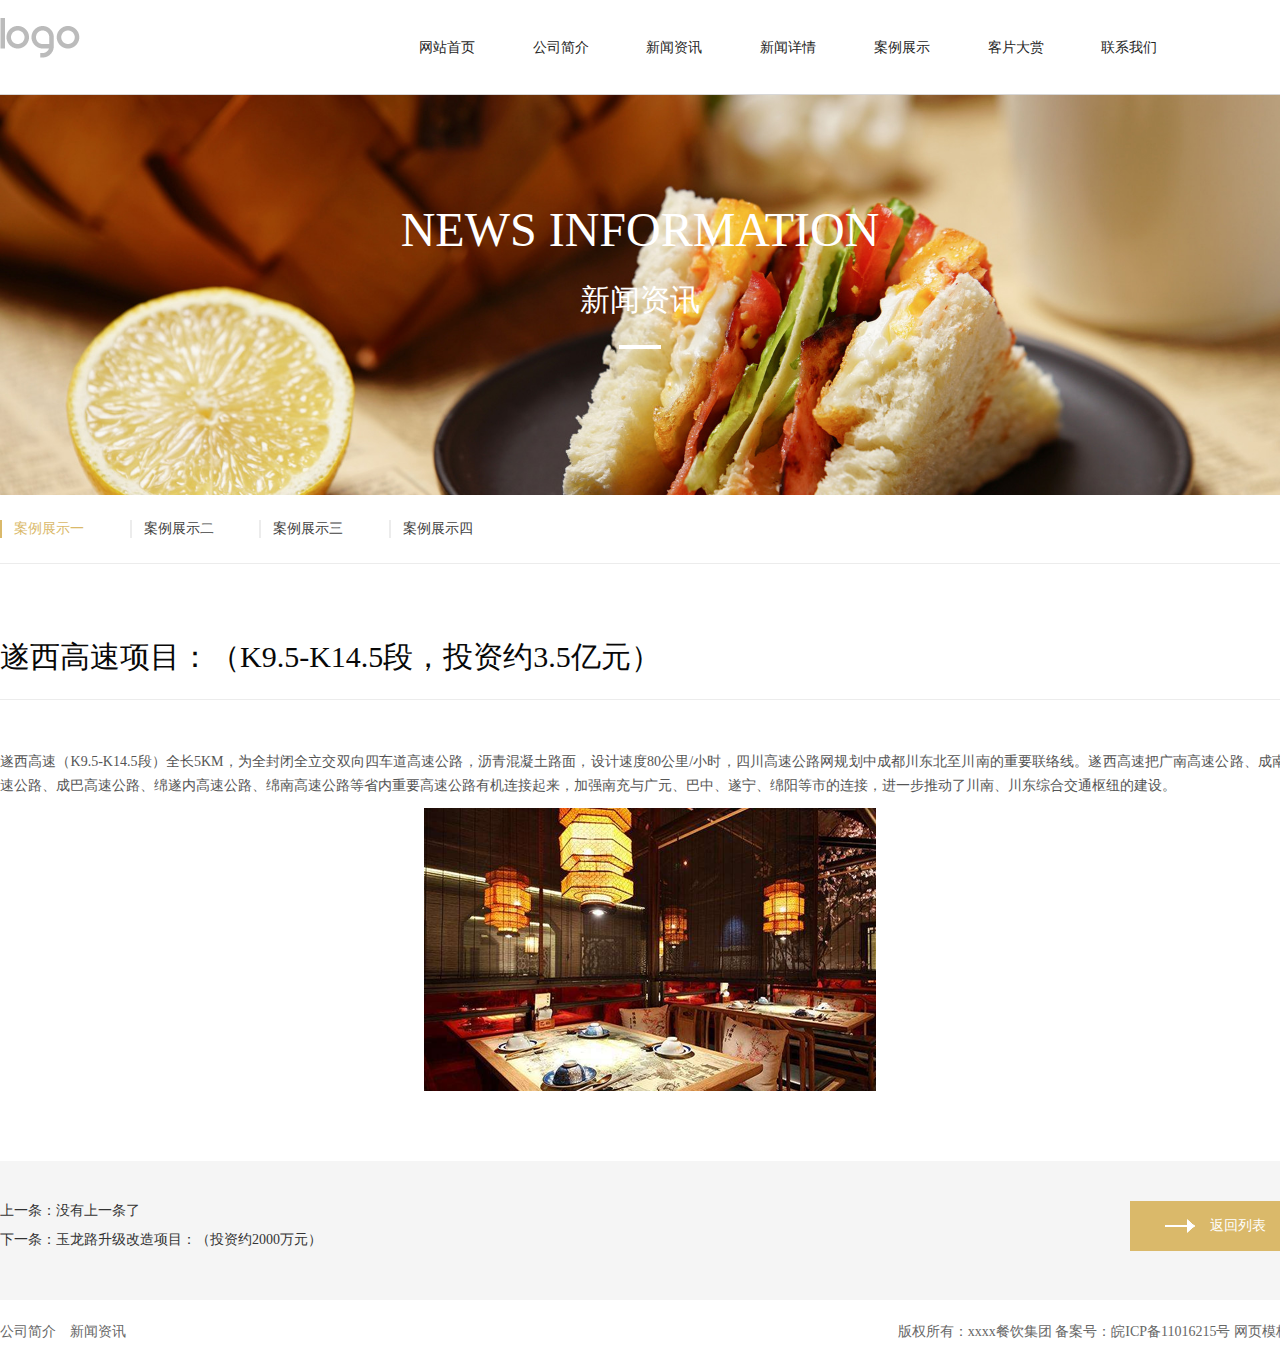
<file: 11moban/display.html>
<!DOCTYPE html>
<html lang="en">

	<head>
		<meta charset="UTF-8">
		<meta http-equiv="Content-Type" content="text/html; charset=UTF-8" />
		<meta http-equiv="X-UA-Compatible" content="IE=edge,chrome=1">
		<title>精美的金色餐饮集团官网html5模板新闻内容 -  </title>
		<link rel="stylesheet" type="text/css" href=" css/style.css" />
	</head>

	<header class="menubox moveDown">
		<div class="w1300 clearfix">
			<div class="logo fl">
				<a href="https://www.11moban.com"><img src="img/logo.png"></a>
			</div>
			<ul class="nav clearfix fr">
				<li>
					<a href="index.html">网站首页</a>
				</li>
				<li>
					<a href="about.html">公司简介</a>
				</li>
				<li>
					<a href="news.html">新闻资讯</a>
				</li>
				<li>
					<a href="display.html">新闻详情</a>	
				</li>
				<li>
					<a href="case.html">案例展示</a>
				</li>
				<li>
					<a href="">客片大赏</a>
				</li>
				<li>
					<a href="contact.html">联系我们</a>
				</li>
			</ul>
		</div>
	</header>

	<!--banner-->
	<section class="pbanner target">
		<figure class="figure">
			<img src="img/pbanner_5.jpg" class="pimg" />
		</figure>
		<div class="word">
			<div class="align-vertical">
				<div class="vertical-inner">
					<h2 class="en">News Information</h2>
					<p class="zh">新闻资讯</p>
					<span class="line"></span>
				</div>
			</div>
		</div>
	</section>
	<div class="clear"></div>
	<!--banner end-->

	<section class="sub-menu">
		<ul class="pinner w1300">
			<li>
				<a href="" class="link on">案例展示一</a>
			</li>
			<li>
				<a href="" class="link">案例展示二</a>
			</li>
			<li>
				<a href="" class="link">案例展示三</a>
			</li>
			<li>
				<a href="" class="link">案例展示四</a>
			</li>
		</ul>
	</section>

	<section class="page-main-display">
		<section class="worksWord">
			<div class="w1300">
				<div class="worksDetail-inner">
					<h2 class="tit">遂西高速项目：（K9.5-K14.5段，投资约3.5亿元）</h2>
					<div class="con">
						<p>遂西高速（K9.5-K14.5段）全长5KM，为全封闭全立交双向四车道高速公路，沥青混凝土路面，设计速度80公里/小时，四川高速公路网规划中成都川东北至川南的重要联络线。遂西高速把广南高速公路、成南高速公路、成巴高速公路、绵遂内高速公路、绵南高速公路等省内重要高速公路有机连接起来，加强南充与广元、巴中、遂宁、绵阳等市的连接，进一步推动了川南、川东综合交通枢纽的建设。<br /></p>
						<img src="img/tu3.png"/>
					</div>
				</div>
			</div>
		</section>
		<div class="clear"></div>

		<div class="backToList">
			<div class="worksDetail-inner w1300">
				<div class="con">
					<a href="javascript:void(0)" class="link">上一条：没有上一条了</a>
					<a href="" class="link">下一条：玉龙路升级改造项目：（投资约2000万元）</a>
					<a href="" class="back">返回列表</a>
				</div>
			</div>
		</div>

	</section>
	<!--footer-->
	<div class="page-footer">
		<div class="w1300 clearfix">
			<p class="fl">
				<a href="">公司简介</a>
				<a href="">新闻资讯</a>
			</p>
			<p class="fr">版权所有：xxxx餐饮集团 备案号：皖ICP备11016215号
				<a href="https://www.11moban.com" target="_blank">网页模板</a>
			</p>
		</div>
		<div class="clear"></div>
	</div>
	<script src="js/jquery.js"></script>
	<script src="js/pluginnei.js"></script>
	<script src="js/page.js"></script>
	</body>

</html>
</file>
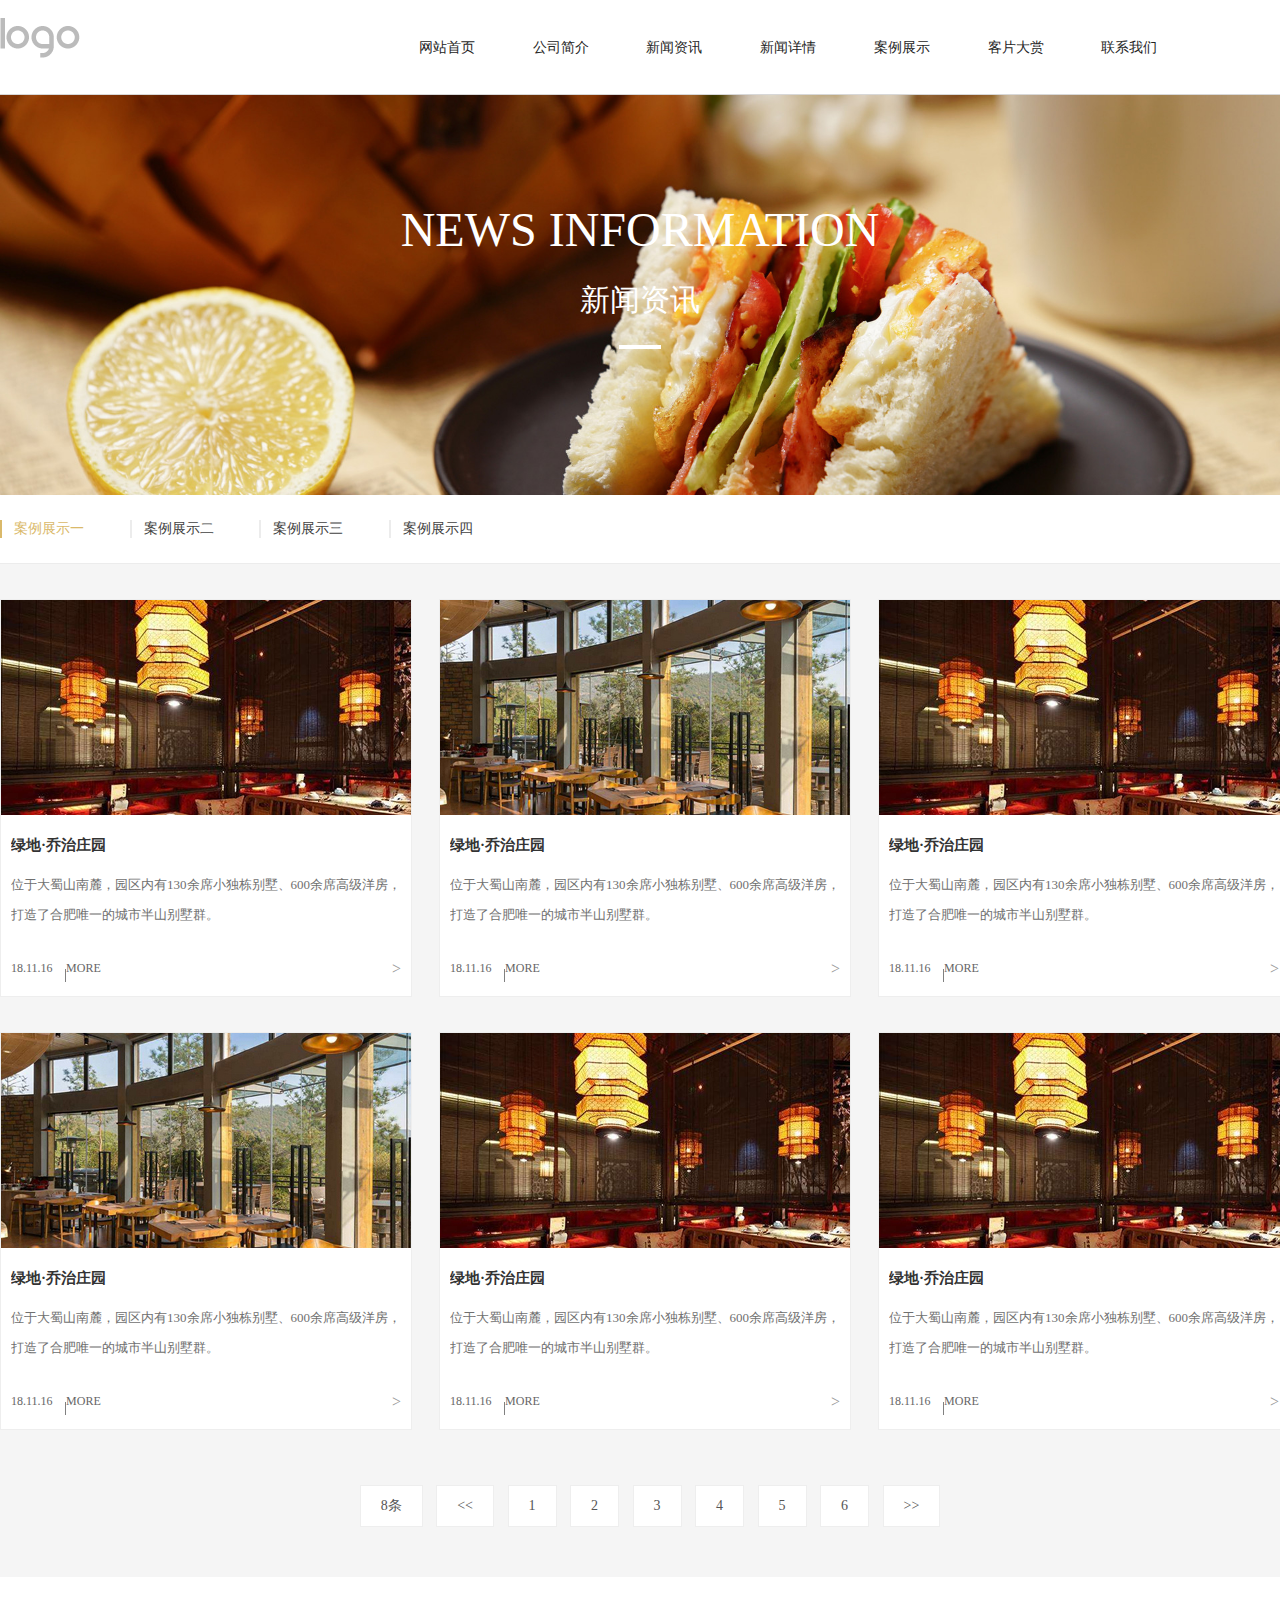
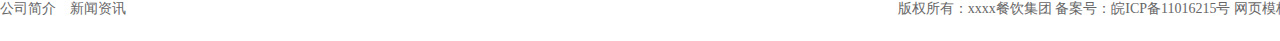
<file: 11moban/news.html>
<!DOCTYPE html>
<html lang="en">

	<head>
		<meta charset="UTF-8">
		<meta http-equiv="Content-Type" content="text/html; charset=UTF-8" />
		<meta http-equiv="X-UA-Compatible" content="IE=edge,chrome=1">
		<title>精美的金色餐饮集团官网html5模板新闻列表 -  </title>
		<link rel="stylesheet" type="text/css" href=" css/style.css" />
	</head>

	<header class="menubox moveDown">
		<div class="w1300 clearfix">
			<div class="logo fl">
				<a href="https://www.11moban.com"><img src="img/logo.png"></a>
			</div>
			<ul class="nav clearfix fr">
				<li>
					<a href="index.html">网站首页</a>
				</li>
				<li>
					<a href="about.html">公司简介</a>
				</li>
				<li>
					<a href="news.html">新闻资讯</a>
				</li>
				<li>
					<a href="display.html">新闻详情</a>	
				</li>
				<li>
					<a href="case.html">案例展示</a>
				</li>
				<li>
					<a href="">客片大赏</a>
				</li>
				<li>
					<a href="contact.html">联系我们</a>
				</li>
			</ul>
		</div>
	</header>

	<!--banner-->
	<section class="pbanner target">
		<figure class="figure">
			<img src="img/pbanner_5.jpg" class="pimg" />
		</figure>
		<div class="word">
			<div class="align-vertical">
				<div class="vertical-inner">
					<h2 class="en">News Information</h2>
					<p class="zh">新闻资讯</p>
					<span class="line"></span>
				</div>
			</div>
		</div>
	</section>
	<div class="clear"></div>
	<!--banner end-->

	<section class="sub-menu">
		<ul class="pinner w1300">
			<li>
				<a href="" class="link on">案例展示一</a>
			</li>
			<li>
				<a href="" class="link">案例展示二</a>
			</li>
			<li>
				<a href="" class="link">案例展示三</a>
			</li>
			<li>
				<a href="" class="link">案例展示四</a>
			</li>
		</ul>
	</section>

	<section class="page-main">
		<div class="news">
			<div class="w1300">
				<ul class="clearfix main-news-list">
					<li>
						<a href="">
							<em><img src="img/pic1.jpg"></em>
							<div class="text">
								<h3>绿地·乔治庄园</h3>
								<p>位于大蜀山南麓，园区内有130余席小独栋别墅、600余席高级洋房，打造了合肥唯一的城市半山别墅群。</p>
								<div class="more">
									<span>18.11.16</span>
									<span>MORE</span>
									<i> > </i>
								</div>
							</div>
						</a>
					</li>
					<li>
						<a href="">
							<em><img src="img/pic2.jpg"></em>
							<div class="text">
								<h3>绿地·乔治庄园</h3>
								<p>位于大蜀山南麓，园区内有130余席小独栋别墅、600余席高级洋房，打造了合肥唯一的城市半山别墅群。</p>
								<div class="more">
									<span>18.11.16</span>
									<span>MORE</span>
									<i> > </i>
								</div>
							</div>
						</a>
					</li>
					<li>
						<a href="">
							<em><img src="img/pic1.jpg"></em>
							<div class="text">
								<h3>绿地·乔治庄园</h3>
								<p>位于大蜀山南麓，园区内有130余席小独栋别墅、600余席高级洋房，打造了合肥唯一的城市半山别墅群。</p>
								<div class="more">
									<span>18.11.16</span>
									<span>MORE</span>
									<i> > </i>
								</div>
							</div>
						</a>
					</li>
					<li>
						<a href="">
							<em><img src="img/pic2.jpg"></em>
							<div class="text">
								<h3>绿地·乔治庄园</h3>
								<p>位于大蜀山南麓，园区内有130余席小独栋别墅、600余席高级洋房，打造了合肥唯一的城市半山别墅群。</p>
								<div class="more">
									<span>18.11.16</span>
									<span>MORE</span>
									<i> > </i>
								</div>
							</div>
						</a>
					</li>
					<li>
						<a href="">
							<em><img src="img/pic1.jpg"></em>
							<div class="text">
								<h3>绿地·乔治庄园</h3>
								<p>位于大蜀山南麓，园区内有130余席小独栋别墅、600余席高级洋房，打造了合肥唯一的城市半山别墅群。</p>
								<div class="more">
									<span>18.11.16</span>
									<span>MORE</span>
									<i> > </i>
								</div>
							</div>
						</a>
					</li>
					<li>
						<a href="">
							<em><img src="img/pic1.jpg"></em>
							<div class="text">
								<h3>绿地·乔治庄园</h3>
								<p>位于大蜀山南麓，园区内有130余席小独栋别墅、600余席高级洋房，打造了合肥唯一的城市半山别墅群。</p>
								<div class="more">
									<span>18.11.16</span>
									<span>MORE</span>
									<i> > </i>
								</div>
							</div>
						</a>
					</li>
				</ul>
				<div class="clear"></div>
				<div class="fenye">
					<a class="a1">8条</a>
					<a href="" class="a1">&lt;&lt;</a>
					<a href="">1</a>
					<a href="">2</a>
					<a href="">3</a>
					<a href="">4</a>
					<a href="">5</a>
					<a href="">6</a>
					<a href="" class="a1">&gt;&gt;</a>
				</div>
			</div>
		</div>
	</section>
	<!--footer-->
	<div class="page-footer">
		<div class="w1300 clearfix">
			<p class="fl">
				<a href="">公司简介</a>
				<a href="">新闻资讯</a>
			</p>
			<p class="fr">版权所有：xxxx餐饮集团 备案号：皖ICP备11016215号
				<a href="https://www.11moban.com" target="_blank">网页模板</a>
			</p>
		</div>
		<div class="clear"></div>
	</div>
	<script src="js/jquery.js"></script>
	<script src="js/pluginnei.js"></script>
	<script src="js/page.js"></script>

	</body>

</html>
</file>
<file: 11moban/css/fullPage-2.4.6.css>
/**
 * fullPage 2.4.6
 * https://github.com/alvarotrigo/fullPage.js
 * MIT licensed
 *
 * Copyright (C) 2013 alvarotrigo.com - A project by Alvaro Trigo
 */
html, body {
    margin: 0;
    padding: 0;
    overflow:hidden;

    /*Avoid flicker on slides transitions for mobile phones #336 */
    -webkit-tap-highlight-color: rgba(0,0,0,0);
}
#superContainer {
    height: 100%;
    position: relative;

    /* Touch detection for Windows 8 */
    -ms-touch-action: none;

    /* IE 11 on Windows Phone 8.1*/
    touch-action: none;
}
.fp-section {
    position: relative;
    -webkit-box-sizing: border-box; /* Safari<=5 Android<=3 */
    -moz-box-sizing: border-box; /* <=28 */
    box-sizing: border-box;
}
.fp-slide {
    float: left;
}
.fp-slide, .fp-slidesContainer {
    height: 100%;
    display: block;
}
.fp-slides {
    z-index:1;
    height: 100%;
    overflow: hidden;
    position: relative;
    -webkit-transition: all 0.3s ease-out; /* Safari<=6 Android<=4.3 */
    transition: all 0.3s ease-out;
}
.fp-section.fp-table, .fp-slide.fp-table {
    display: table;
    table-layout:fixed;
    width: 100%;
}
.fp-tableCell {
    display: table-cell;
    vertical-align: middle;
    width: 100%;
    height: 100%;
}
.fp-slidesContainer {
    float: left;
    position: relative;
}
.fp-controlArrow {
    position: absolute;
    z-index: 4;
    top: 50%;
    cursor: pointer;
    width: 0;
    height: 0;
    border-style: solid;
    margin-top: -38px;
}
.fp-controlArrow.fp-prev {
    left: 15px;
    width: 0;
    border-width: 38.5px 34px 38.5px 0;
    border-color: transparent #fff transparent transparent;
}
.fp-controlArrow.fp-next {
    right: 15px;
    border-width: 38.5px 0 38.5px 34px;
    border-color: transparent transparent transparent #fff;
}
.fp-scrollable {
    overflow: scroll;

}
.fp-notransition {
    -webkit-transition: none !important;
    transition: none !important;
}
/*#fp-nav {
    position: fixed;
    z-index: 100;
    margin-top: -32px;
    top: 50%;
    opacity: 1;
}
#fp-nav.right {
    right: 17px;
}
#fp-nav.left {
    left: 17px;
}
.fp-slidesNav{
    position: absolute;
    z-index: 4;
    left: 50%;
    opacity: 1;
}
.fp-slidesNav.bottom {
    bottom: 17px;
}
.fp-slidesNav.top {
    top: 17px;
}*/
/*#fp-nav ul,
.fp-slidesNav ul {
  margin: 0;
  padding: 0;
}
#fp-nav ul li,
.fp-slidesNav ul li {
  
    position:relative;
}
.fp-slidesNav ul li {
    display: inline-block;
}
#fp-nav ul li a,
.fp-slidesNav ul li a {
    
    cursor: pointer;
    text-decoration: none;
}
#fp-nav ul li a.active span,
.fp-slidesNav ul li a.active span {
   
}
#fp-nav ul li a span,
.fp-slidesNav ul li a span {
   
    transition: all 0.6s;
}
#fp-nav ul li .fp-tooltip {
    position: absolute;
    top: -2px;
    color: #fff;
    font-size: 14px;
    font-family: arial, helvetica, sans-serif;
    white-space: nowrap;
    max-width: 220px;
    overflow: hidden;
    display: block;
    opacity: 0;
    width: 0;
}
#fp-nav ul li:hover .fp-tooltip {
    -webkit-transition: opacity 0.2s ease-in;
    transition: opacity 0.2s ease-in;
    width: auto;
    opacity: 1;
}
#fp-nav ul li .fp-tooltip.right {
    right: 20px;
}
#fp-nav ul li .fp-tooltip.left {
    left: 20px;
}*/

html, body {
    margin: 0;
    padding: 0;
    overflow:hidden;

    /*Avoid flicker on slides transitions for mobile phones #336 */
    -webkit-tap-highlight-color: rgba(0,0,0,0);
}
#superContainer {
    height: 100%;
    position: relative;

    /* Touch detection for Windows 8 */
    -ms-touch-action: none;

    /* IE 11 on Windows Phone 8.1*/
    touch-action: none;
}
.fp-section {
    position: relative;
    -webkit-box-sizing: border-box; /* Safari<=5 Android<=3 */
    -moz-box-sizing: border-box; /* <=28 */
    box-sizing: border-box;
}
.fp-slide {
    float: left;
}
.fp-slide, .fp-slidesContainer {
    height: 100%;
    display: block;
}
.fp-slides {
    z-index:1;
    height: 100%;
    overflow: hidden;
    position: relative;
    -webkit-transition: all 0.3s ease-out; /* Safari<=6 Android<=4.3 */
    transition: all 0.3s ease-out;
}
.fp-section.fp-table, .fp-slide.fp-table {
    display: table;
    table-layout:fixed;
    width: 100%;
}
.fp-tableCell {
    display: table-cell;
    vertical-align: middle;
    width: 100%;
    height: 100%;
}
.fp-slidesContainer {
    float: left;
    position: relative;
}
.fp-controlArrow {
    position: absolute;
    z-index: 4;
    top: 50%;
    cursor: pointer;
    width: 0;
    height: 0;
    border-style: solid;
    margin-top: -38px;
}
.fp-controlArrow.fp-prev {
    left: 15px;
    width: 0;
    border-width: 38.5px 34px 38.5px 0;
    border-color: transparent #fff transparent transparent;
}
.fp-controlArrow.fp-next {
    right: 15px;
    border-width: 38.5px 0 38.5px 34px;
    border-color: transparent transparent transparent #fff;
}
.fp-scrollable {
    overflow: scroll;

}
.fp-notransition {
    -webkit-transition: none !important;
    transition: none !important;
}
/*#fp-nav {
    position: fixed;
    z-index: 100;
    margin-top: -32px;
    top: 50%;
    opacity: 1;
}
#fp-nav.right {
    right: 17px;
}
#fp-nav.left {
    left: 17px;
}
.fp-slidesNav{
    position: absolute;
    z-index: 4;
    left: 50%;
    opacity: 1;
}
.fp-slidesNav.bottom {
    bottom: 17px;
}
.fp-slidesNav.top {
    top: 17px;
}
#fp-nav ul,
.fp-slidesNav ul {
  margin: 0;
  padding: 0;
}
#fp-nav ul li,
.fp-slidesNav ul li {
    display: block;
    width: 14px;
    height: 13px;
    margin: 7px;
    position:relative;
}

.fp-slidesNav ul li {
    display: inline-block;
}
#fp-nav ul li a,
.fp-slidesNav ul li a {
    display: block;
    position: relative;
    z-index: 1;
    width: 100%;
    height: 100%;
    cursor: pointer;
    text-decoration: none;
}
#fp-nav ul li a.active span,
.fp-slidesNav ul li a.active span {
   
}
#fp-nav ul li a span,
.fp-slidesNav ul li a span {
    top: 2px;
    left: -30px;
    width: 20px;
    height: 4px;  
    background: #ccc;   
    position: absolute;
    z-index: 1;
}
#fp-nav ul li .fp-tooltip {
    position: absolute;
    top: -2px;
    color: #fff;
    font-size: 14px;
    font-family: arial, helvetica, sans-serif;
    white-space: nowrap;
    max-width: 220px;
    overflow: hidden;
    display: block;
    opacity: 0;
    width: 0;
}
#fp-nav ul li:hover .fp-tooltip {
    -webkit-transition: opacity 0.2s ease-in;
    transition: opacity 0.2s ease-in;
    width: auto;
    opacity: 1;
}
#fp-nav ul li .fp-tooltip.right {
    right: 20px;
}
#fp-nav ul li .fp-tooltip.left {
    left: 20px;
}*/
</file>
<file: 11moban/css/style.css>
@charset "utf-8";
body,html{ min-width: 1024px; overflow-x: hidden;}
*{ margin:0; padding:0;}
body,p,h1,h2,h3,h4,h5,table,ul,li,form,input{ margin:0; padding:0; color:#000; font-family:"Microsoft yahei"; }

body,p{ font-size:14px; border:none;}
a{ font-size:14px; color:#999; text-decoration:none; border:none; padding:0; margin:0;}
table{border-collapse:collapse;}
img{ border:0; margin:0; padding:0;}
ul,li{ list-style:none; border:0; margin:0; padding:0;}
dl,dt,dd{ margin:0; padding:0; -webkit-margin-start:0;}
h1,h2,h3,h4,h5{ font-weight:normal; font-size:12px; display:block;}
strong,b{ font-weight:normal;}
table,tr,td{ border-spacing:0;}
em,i,b{ font-style:normal;}
p{ line-height: 170%; color: #555; }
input{ border: none; background: none; }
figcaption{ display: block;}
input:focus{ outline: none; }
::-webkit-input-placeholder { /* WebKit browsers */ font-size:14px; color: #dfdfdf; } 
::-ms-input-placeholder { /* Internet Explorer 10+ */ font-size:14px;color: #dfdfdf; } 
.fl{float:left;}
.fr{float:right;}
.clearfix{*zoom:1;} 
.clearfix:before,.clearfix:after{display:table; line-height:0; content:"";}
.clearfix:after{clear:both;}
input,button,table,tr,td,textarea{ font-family:Microsoft yahei,Arial;}
.bgffffff{background: #ffffff;}
.bgf7f7f7{background: #f7f7f7;}
.w1300{ width:1300px; margin:0px auto;}
.ft26{font-size: 26px;}
.ft20{font-size: 20px;}
.w1400{ width: 1400px; margin: 0 auto; }
.w1200{ width: 1200px; margin: 0 auto; }


.fixtop{height: 90px; position: fixed; left: 0; right: 0; top: 0; z-index: 333; padding: 0 30px; transition: all 0.6s; }
.fixtop .logo img{ margin-top: 10px; display: block;}
.fixtop .logo1{ display: block;}
.fixtop .logo2{ display: none;}
.fixtop.on .logo2{ display: block}
.fixtop.on .logo1{display: none;}
.fixtop.active{ background: #fff; border-bottom: 1px solid #E0E0E0;}
.fixtop.active .tel h3{ color: #000;}
.fixtop.active .tel .img2{ display: inline-block;}
.fixtop.active .tel .img1{ display: none;}
.fixtop .tel .img1{ display:inline-block; }
.fixtop .tel .img2{ display: none; }
#page{ transition: all 0.6s; }


#menu{ position: absolute; left: 50%; transform: translateX(-50%); -moz-transform: translateX(-50%); -webkit-transform: translateX(-50%);
-ms-transform: translateX(-50%); top: 0; transition: all 0.6s; }
#menu li{ float: left; padding: 0 35px;}
#menu li a{ display: block; color: #fff; font-size: 16px;  height: 90px; line-height: 90px; transition: all 0.6s;}
#menu.on{left: 45%;}
#menu.active li a{ color: #000; }
#menu.on .tel h3{ display: none;}

.tel h3{ color: #fff; font-size: 18px; font-weight: bold; height: 90px; line-height: 90px; padding-right: 40px;}
.tel h3 img{ display: inline-block; vertical-align: middle; margin-right: 10px;}
.barwrap span{ color: #fff; font-family: arial; font-size: 15px; height: 90px; line-height: 90px;}
.barwrap i{ display: block; width: 32px; background: #fff; height: 3px; margin-bottom: 5px; transition: all 0.6s;}
.barwrap .barbtn{ margin-top: 35px; margin-left: 20px; cursor: pointer; transition: all 0.6s; z-index: 666; position: relative}
.barbtn.on i:nth-child(1){ transform: rotate(45deg) translateY(10px);  background: #dab96a;}
.barbtn.on i:nth-child(2){ opacity: 0; }
.barbtn.on i:nth-child(3){ transform: rotate(-45deg) translateY(-10px); background: #dab96a;}
.barbtn.on { margin-right: 240px; }
.barwrap.active i{ background: #000;}
.barwrap.active span{ color: #000;}

.subnav{ position: fixed; top: 0;  right: 0; bottom: 0; background: #dab96a; z-index: 3333; width: 240px; margin-right: -240px; transition: all 0.6s; padding: 50px 0; }
.subnav .logo img{ display: block; width: 135px; margin: 20px auto;}
.subnav li a{ display: block; color: #fff;  padding: 15px 0;}
.subnav li>a{ display: block; font-weight: bold; font-size: 18px;  text-align: center; }
.subnav li dl { display: none;}
.subnav li dd a{ font-size: 14px; color: #fff; opacity: 0.9; filter:alpha(opacity=90); text-align: center;  padding: 10px 0 !important;  margin-bottom: 0;
padding-left: 20px;}
.subnav.on{ margin-right: 0;}
.banner { position:relative; overflow:hidden;}
.banner .bannerfix >li { height: 100%; line-height: 0; opacity:0; transition:opacity 1000ms linear; -webkit-transition:opacity 1000ms linear; float:left;}
.banner .bannerfix >li .bimg { line-height: 0; width: 100%; position: relative; transition: transform 5s ease; -webkit-transition: transform 5s ease; transform: scale(1.1); -webkit-transform: scale(1.1); -moz-transform: scale(1.1);}
.banner .bannerfix >li.imgIn{ opacity:1; z-index:10; display:block;}
.banner .bannerfix >li.imgIn .bimg { transform: matrix(1, 0, 0, 1, 0, 0); -webkit-transform: matrix(1, 0, 0, 1, 0, 0); }
.banner .flex-control-nav{ width:100%; height:20px; position:absolute; left:0; bottom:180px; text-align:center; z-index:20;}
.banner .flex-control-nav li{ display:inline-block; position:relative; margin-right:14px; width:5px; height:20px;}
.banner .flex-control-nav li:last-child{ margin-right:0;}
.banner .flex-control-nav li span{ display:block; text-indent:999px; overflow:hidden; width:5px; height:8px; position:absolute; background:#fff; transition:320ms; left:0; top:6px;}
.banner .flex-control-nav li a.flex-active span{ height:20px; top:0; background:#C0A16B;}
.banner .text1{ position: absolute; top: 55%; right: 0; left: 0; bottom: 0; z-index: 33;
transform: translateY(-50%); -ms-transform: translateY(-50%);  -moz-transform: translateY(-50%);-webkit-transform: translateY(-50%);}
.banner .text1 .p1{ text-align: center; color: #fff; font-size: 32px; animation: none;}
.banner .text1 .p2{ text-align: center; color: #fff; font-size: 52px; font-weight: bold; padding: 0 0 15px 0;  animation: none;}
.banner .text1 a{ text-align: center; color: #fff; font-size: 28px; display: block; margin: 0 auto; width: 350px; height: 54px;
background: #ffcc00; border-radius: 50px; line-height: 54px; font-family: 宋体;  animation: none;}
.banner .text1 a i{ display: inline-block; font-size: 40px; vertical-align: middle;}
.index-sec1.active li .p1,.index-sec1.active li .p2,.index-sec1.active li a{animation-name: fadeInUp;
 animation-duration: 1.5s; animation-fill-mode: both; }
.index-sec1.active li .p2{ animation-delay: 0.5s;}
.index-sec1.active li a{ animation-delay: 1s;}
.index-sec1{ position: relative;}
.index-sec1 .shejiao{ position: absolute; bottom: 150px; right: 100px; z-index: 3333;}
.index-sec1 .shejiao span{ display: inline-block; margin-left: 10px; cursor: pointer;}
.codediv{ position: absolute; bottom: 180px; right: 100px; z-index: 3333; display: none;}


#fp-nav{z-index: 9999;}
#fp-nav ul li{ margin:15px 0px; display: block; width: 10px; height: 10px; position: relative; border-radius: 100%; background: #fff;
cursor: pointer;}
#fp-nav ul li a span{ position: absolute; top: -5px; left:-5px; height: 20px; width: 20px; background: rgba(255,255,255,0.3);
right:-10px; bottom: -10px; border-radius: 100%;  transition: all 0.6s; transform: scale(0); -ms-transform: scale(0);
-moz-transform: scale(0); -webkit-transform: scale(0);}
#fp-nav ul li a.active span{    transform: scale(1); -ms-transform: scale(1);-moz-transform: scale(1); -webkit-transform: scale(1);} 
#fp-nav.on ul li{ background: #dab96a;}
#fp-nav.on ul li a span{ background: rgba(218,185,106,0.3);}


.seciton{ overflow: hidden;}
.index-sec2 .sec2cont{ position: absolute; top: 0; bottom: 0;}
.index-sec2 .div-wrap{   width: 25%;  background: #dab96a; float: left; height: 100%;
 box-sizing: border-box; -moz-box-sizing: border-box; -webkit-box-sizing: border-box; -moz-box-sizing: border-box;}
.index-sec2 .div2-wrap{ background: #fff; border-right: 1px solid #e0e0e0;}
.index-sec2 .div3-wrap{ background: #fff; border-right: 1px solid #e0e0e0;}
.index-sec2 .div4-wrap{ background: #fff;}
.index-sec2 .div1{ display: table; table-layout: fixed;  width: 100%;  height: 100%; }
.index-sec2 .div1-1{ display: table-cell; vertical-align: middle;  padding: 0 40px; }
.index-sec2 .div1-wrap{ position: relative;}
.index-sec2 .div1-wrap canvas{ position: absolute; top: 0; bottom: 0; right: 0; left: 0; z-index: 1;}
.index-sec2 .div1-wrap .div1-1{  padding: 0 65px; position:relative; z-index: 33; width: 100%;}
.index-sec2 .div-wrap h3{ font-size: 30px; color: #fff; text-align: center;}
.index-sec2 .div-wrap{ overflow: hidden; position: relative;}
.index-sec2 .div-wrap .p1{ font-size: 16px; color: #fff; text-transform: uppercase; text-align: center; padding-top: 35px;}
.index-sec2 .div-wrap .p1 b{ display: block; margin: 35px auto 0 auto; width: 35px; height: 1px; background: #fff;}
.index-sec2 .div-wrap .p2{ color: #fff; font-size: 16px; line-height: 36px; margin-top: 30px;}
.index-sec2 .div-wrap figure img{ display: block; width: 100%; opacity: 0; transition: all 1.5s; margin-top: -100%;}
.index-sec2 .p3{ height: 75px; background: #DAB96A; color: #fff; font-size: 24px; width: 95px; border-radius: 100%; margin: 0 auto; text-align: center;
line-height: 1.2; padding-top: 20px;}
.index-sec2 .div-wrap .p4{ color: #333; font-size: 32px; text-align: center; font-weight: bold; padding: 35px 0; line-height: 1; transition: all 0.6s;}
.index-sec2 .div-wrap .p5{ color: #666; font-size: 14px; text-align: center; line-height: 36px; height: 96px; overflow: hidden; text-overflow: ellipsis;}
.index-sec2 .div-wrap .p6{ color: #888; font-size: 48px; position: relative; text-align: center;  font-family: arial; transition: all 0.6s;}
.index-sec2 .div-wrap .p6 i{ position: absolute; height: 1px; background: #e0e0e0; width: 60px; top: 50%;}
.index-sec2 .div-wrap .p6 i:nth-child(1){ left: 80px;}
.index-sec2 .div-wrap .p6 i:nth-child(2){ right: 80px;}
.index-sec2 .div-wrap a{ display: block; width: 225px; height: 55px; background: #dab96a; color: #fff; font-size: 15px; font-family: arial;
text-transform: uppercase; text-align: center; line-height: 55px; border-radius: 50px; box-shadow: 0 0 10px 0 rgba(218,185,106,0.6);
margin: 0% auto 0 auto;  opacity: 0; filter:alpha(opacity=0);  transition: all 0.6s;  transition-delay: 1s;}
.index-sec2 .div-wrap:hover a{opacity: 1; filter:alpha(opacity=100);  margin: 10% auto 0 auto;}
.index-sec2 .div-wrap:hover .p4{ color: #dab96a;}
.index-sec2 .div-wrap:hover .p6{ opacity: 0;  display: none;}
.index-sec2 .div-wrap:hover .p3{ opacity: 0; display: none; }
.index-sec2 .div-wrap:hover figure img{  opacity: 1; margin-top: 0;}
.index-sec2 .div-wrap:hover{ background: #f5f5f5; }
.index-sec2 .div-wrap:hover .div1-1{ display: block;}
.index-sec2 .div1-wrap:hover .div1-1{ display: table-cell}


.index-sec3{ background: url(../img/about.jpg) no-repeat top center; height: 100%; width: 100%;}
.index-sec3 .box{ width: 1300px; margin: 0 auto;}
.index-sec3 .box .text{ float: right;}
.index-sec3 .p1{ font-size: 22px; color: #fff;}
.index-sec3 .p1 i{ display: inline-block; height: 1px; width: 40px; background: #fff; vertical-align: middle; margin-right: 10px;}
.index-sec3 .p2{ font-size: 20px; color: #fff; position: relative; width: 365px; height: 50px; z-index: 3; line-height: 50px; padding-left: 20px;
font-family: arial; text-transform: uppercase; margin: 10px 0 ;}
.index-sec3 .p2 b{ position: absolute; left: 0; top: 0; bottom: 0; right: 0; background: #dab96a; z-index: -1; transition: all 0.6s;
width: 0; transition-delay: 1s; transform: translateX(-100%);}
.index-sec3 .p3{ font-size: 56px; color: #fff;   white-space:nowrap;  overflow:hidden;  width:600px; }
.index-sec3 .p4{ font-size: 16px; color: #fff; line-height: 36px; width: 705px; margin: 30px 0 0 0;}
.index-sec3 a.more{  display: block; width: 230px; height: 55px; background: #dab96a; color: #fff; font-size: 15px; font-family: arial;
text-transform: uppercase; text-align: center; line-height: 55px; border-radius: 50px;  transition: all 0.6s;  transition-delay: 1s;
margin-top: 45px; position: relative; overflow: hidden; z-index: 3;}
.index-sec3 a.more::before{ position: absolute; content: ''; display: block; background: #fff; opacity: 0.1;
left: -200%; top: -50%; transform: rotate(45deg); z-index: 1; transition: all 1.6s; width: 230px; height: 55px;}
.index-sec3 a.more:hover::before{left: 200%;  }
.index-sec3.active .p2 b{ width: 100%; transform: none;}
.index-sec3.active .p1,.index-sec3.active .p2,.index-sec3.active .p4,.index-sec3.active .more{animation-name: fadeInUp; animation-duration: 1.5s; animation-fill-mode: both; }
.index-sec3.active .p2{ transition-delay: 0.6s;}
.index-sec3.active .p3{ transition-delay: 1.5s;  -webkit-animation: dy 3s steps(60, end); animation: dy 3s steps(50, end); }
.index-sec3.active .p4{ transition-delay: 2s;}


.index-sec4 { position: relative; overflow: hidden;}
.index-sec4 .box1-bd .div1{ display: none;}
.index-sec4 .box1-bd .div1.on{ display: block}
.index-sec4 .left{ width: 50%; float: left; position: relative; margin-top: 240px;  overflow: hidden;}
.index-sec4 .left img{ display: block; width: 100%; }
.index-sec4 .right{ width: 50%; float: right; background: #eeeeee; padding-top: 90px; }
.index-sec4 .p1{  font-size: 22px; color: #000;}
.index-sec4 .p2{  font-size: 26px; color: #000; font-family: arial; text-transform: uppercase; letter-spacing: 2px;}
.index-sec4 .title{ position: absolute; top:120px; left: 50px;}
.index-sec4 .text{ position: absolute; background: rgba(255,255,255,0.8); top: 30%; left:20%; right: 0;
padding: 35px;}
.index-sec4 .left .p3{ font-size: 28px; color: #000; padding-bottom: 35px;  white-space:nowrap;  overflow:hidden;  transition: all 0.6s;
transform: translateX(-100%); -moz-transform: translateX(-100%);-webkit-transform: translateX(-100%); -ms-transform: translateX(-100%);}
.index-sec4 .left .p4{ font-size: 14px; color: #333; line-height: 36px; margin-bottom: 30px;}
.index-sec4 .left .more{ font-size: 14px; text-transform: uppercase; color: #000; position: relative; z-index: 3; padding:0 10px;
 float: right;clear: both;} 
.index-sec4 .left .more::before{ position: absolute; left: 0; right: 0; height: 5px; background: #dab96a; width: 0%; display: block; content: "";
top: 50%; margin-top: -2px; z-index: -1; transition: all 1s; transform: translateX(-100%); -moz-transform: translateX(-100%);
-webkit-transform: translateX(-100%); -ms-transform: translateX(-100%); transition-delay: 1s; }
.index-sec4.active .left .more::before{ width: 100%; transform: none; transition-delay: 1s;}
.index-sec4.active .left .p3{transition-delay: 0.3s; animation-name: fadeInUp; animation-duration: 1s; animation-fill-mode: both; }
.index-sec4.active .left .p4{transition-delay: 0.6s; animation-name: fadeInUp; animation-duration: 1s; animation-fill-mode: both; }
.index-sec4 .sec4-pal{ display: none; position: absolute; top: 0; right: 0; bottom: 0; left: 0;}
.index-sec4 .sec4-pal.on{ display: block;}
.index-sec4 .box1-hd li a{ display: block; overflow: hidden; clear: both; padding: 40px 0 40px  75px; border-bottom: 1px solid #fff;}
.index-sec4 .box1-hd li span { float: left; display: block; overflow: hidden; transition: all 0.6s;
background: url(../img/c1.png) no-repeat 0 0; height:70px; width: 180px;}
.index-sec4 .box1-hd li div{ float: left;  padding-left: 66px;margin-left: 66px; border-left: 1px solid #c9c9c9;}
.index-sec4 .box1-hd li h2{ font-size: 24px; color: #000; transition: all 0.6s;}
.index-sec4 .box1-hd li p{ font-size: 14px; color: #333; font-family: arial; text-transform: uppercase; transition: all 0.6s;}
.index-sec4 .box1-hd li:hover a,.index-sec4 .box1-hd li.on a{ background: #dab96a;}
.index-sec4 .box1-hd li:hover h2,.index-sec4 .box1-hd li:hover p,.index-sec4 .box1-hd li.on h2,.index-sec4 .box1-hd li.on p{ color: #fff;}
.index-sec4 .box1-hd li:hover span,.index-sec4 .box1-hd li.on span{ background-position: 0 -75px;}
.index-sec4 .box1-hd li:hover div,.index-sec4 .box1-hd li.on div{ border-color: #fff;}
.index-sec4 .more-hd { background: #fff; position: absolute; left: 50%; bottom: 0; right: 0;  height:60px;}
.index-sec4 .more-hd ul{ margin-left: 35px; transition: all 0.6s;}
.index-sec4 .more-hd li{ display: inline-block; width: 42px; height: 2px; background: #a7a7a7; cursor: pointer; margin:5px 10px 0 0;}
.index-sec4 .more-hd li.on,.more-hd li:hover{ background: #dab96a;}
.index-sec4 .box1-hd li:nth-child(1) span{ background-position:0 0;}
.index-sec4 .box1-hd li:nth-child(1):hover span{ background-position:0 -75px;}
.index-sec4.active .title,.index-sec4.active .more-hd ul{transition-delay: 2s; animation-name: fadeInUp; animation-duration: 1s; animation-fill-mode: both;} 

.index-sec5 .left{ width: 30%; float: left; display: table; table-layout: fixed;  height: 100%;  }
.index-sec5 .left .div1{ display: table-cell; vertical-align: middle;  padding: 0 40px 40px 80px;}
.index-sec5 .left .p1{ font-size: 45px; color: #333; font-family: arial; white-space: nowrap; overflow: hidden; width:280px; transition: all 0.6s;}
.index-sec5 .left .p2{ font-size: 45px; color: #333; font-family: arial;  white-space: nowrap; overflow: hidden; width:300px;}
.index-sec5 .left b{ display: block; height: 1px; background: #595959; width: 40px; margin: 40px 0;}
.index-sec5 .left .p3{ font-size: 22px; color: #333; }
.index-sec5 .left .p4{ font-size: 14px; color: #333;  padding-top: 20px;}
.index-sec5 .left .prev,.index-sec5 .left .next{ display: inline-block; font-family: "宋体"; font-size:35px; color: #333; cursor: pointer;
transition: all 0.6s;}
.index-sec5 .left i{ display: inline-block; height: 30px; width: 1px; background: #a5a5a5; margin: 0 15px;}
.index-sec5 .left  .hd{ margin-top: 40px;}
.index-sec5 .left .more{ display: block; width: 230px; height: 55px; line-height: 55px; background: #dab96a;
box-shadow: 0 0 20px 10px rgba(218,185,106,0.2); border-radius: 55px; color: #fff; text-align: center; font-family: arial; font-size: 16px;
text-transform: uppercase; margin-top: 50px; transition: all 0.6s;}
.index-sec5 .left span:hover{ color: #dab96a;}
.index-sec5.active .left .p1{transition-delay: 0.3s; animation-name: fadeInUp; animation-duration: 1s; animation-fill-mode: both;  }
.index-sec5.active .left .p2{transition-delay: 1.2s; animation-name: fadeInUp; animation-duration: 1s; animation-fill-mode: both;  }
.index-sec5.active .left .p3,.index-sec5.active .left  .p4{transition-delay: 2s; animation-name: fadeInUp; animation-duration: 1s; animation-fill-mode: both;  }
.index-sec5 .left .more:hover{ transform: translateX(10px);}

.index-sec5 .right{ width: 70%; float: left; height: 100%; position: relative;}
.index-sec5 .right .bd,.index-sec5 .right .picList,.index-sec5 .right .tempWrap{ height: 100%; width: 100%; }
.index-sec5 .right li{ width: 40%; height: 100%; transition: all 0.6s;}
.index-sec5 .right li a{ display: block; padding:0px 20px;  border-left: 1px solid #E0E0E0;  height: 100%;}
.index-sec5 .right li .div2-1{  display: table-cell; vertical-align: middle; }
.index-sec5 .right li .div2{  display: table; table-layout: fixed; height: 100%;}
.index-sec5 .right figure{ margin-top: 20px; overflow: hidden; width: 100%; margin-bottom: 20px;}
.index-sec5 .right figure img{ display: block; width: 100%; transition: all 0.6s;}
.index-sec5 .right .tempWrap{ width: 100% !important; overflow: visible;}
.index-sec5 .right strong,.index-sec5 .right i{ display: inline-block; width: 100px; font-size: 85px; color: #ddd; font-family: arial; transition: all 0.6s;}
.index-sec5 .right i { color: #DAB96A; margin-left: 10px;}
.index-sec5 .right .div2-1 div{ white-space: nowrap; width: 100px; overflow: hidden; height: 85px; margin-top: 90px;}
.index-sec5 .right .p1{ font-size: 16px; color: #333; padding:30px 0  30px 0;}
.index-sec5 .right .p2{ font-size: 16px; color: #333; line-height: 36px; height: 72px; overflow: hidden; text-overflow: ellipsis;}
.index-sec5 .right .p4{ font-size: 14px; color: #666; line-height: 30px; height: 120px; overflow: hidden; text-overflow: ellipsis;}
.index-sec5 .whitebg{ position: absolute; right: 0; top: 0; bottom: 0; background: rgba(255,255,255,0.6); width: 20%; display: block;}
.index-sec5 .right li:hover{ background: #f5f5f5;}
.index-sec5 .right li:hover figure img{ transform: scale(1.1);}
.index-sec5 .right li:hover i{ transform: translateX(-115px);}
.index-sec5 .right li:hover strong{ transform: translateX(-170px);}

.index-sec6{ background: url(../img/footer-bg.jpg) no-repeat top center;}
.index-sec6 .sec6-cont{ width: 1230px; margin: 0 auto; }
.index-sec6 .title h2{ font-weight: bold; color: #fff; font-family: arial; font-size: 45px; text-align: center; text-transform: uppercase;}
.index-sec6 .title h3{ color: #fff;  font-size: 20px; text-align: center; text-transform: uppercase;}
.index-sec6  table{ border:0; border-collapse: collapse; width: 100%; margin-top: 30px; margin-left: 25px;}
.index-sec6  table td{ border:none; height: 50px; padding: 0 50px 0 0 ; }
.index-sec6 input[type=text]{ border-bottom: 1px solid rgba(255,255,255,0.4); font-size: 16px; color: #fff; display: block; width: 100%;height: 50px;
line-height: 50px;}
.index-sec6 textarea{ background: none; border:none;  border-bottom: 1px solid rgba(255,255,255,0.4); font-size: 16px; color: #fff; width: 100%;
height: 90px; line-height: 30px; margin-top: 35px; font-family: "微软雅黑"; resize: none;}
.index-sec6 textarea:focus{ outline: none;}
.index-sec6 input[type=submit]{ display: block; width: 290px; height: 45px; line-height: 45px; background: #DAB96A;
text-align: center; color: #fff; font-size: 16px; margin:90px auto 0 auto; cursor: pointer;}
.index-sec6 .div1{ background: rgba(255,255,255,0.2); padding: 20px 60px; width: 1080px; margin: 100px auto 0 auto;}
.index-sec6 .div1 div{ float: left; width: 30%;  height: 80px;  }
.index-sec6 .div1 div:nth-child(2){ border-left: 1px solid rgba(255,255,255,0.6); border-right: 1px solid rgba(255,255,255,0.6);
padding-left: 50px; margin-right: 50px;}
.index-sec6 .div1  .p1 img{ display: inline-block; vertical-align: middle;  margin-right: 5px;}
.index-sec6 .div1  .p1 { color: #fff; font-size: 14px; margin-top: 10px;}
.index-sec6 .div1  .p2 { color: #fff; font-size: 26px; font-family: arial;}
.index-sec6 .div1 div:last-child .p2{ font-size: 14px; font-family: "微软雅黑";}
.index-sec6 .div1 div:first-child{ border-left:none;}

/*子页面*/
header{height: 95px;  width: 100%;  box-sizing: border-box;  border-bottom: 1px solid #d8d8d8; }
header .w1300{position: relative;}
header .logo img{margin-top: 18px; display: block;}
.nav{width: 70%;}
.nav li{width: 12.5%; float: left; line-height: 95px;  text-align: center; font-size: 14px;}
.nav li a{color: #242424 ; }
.nav li a:hover{ color:#de5727;}
.menubox.solid{ position: fixed; top: 0; left: 0; right: 0; z-index: 9999; height: 95px; line-height: 95px; background:#ffffff;
border-bottom: none; -webkit-box-shadow: 0 5px 5px rgba(0, 0, 0, 0.1); shadow: 0 5px 5px rgba(0, 0, 0, 0.1); -webkit-transition: all 0.3s ease-in; -moz-transition: all 0.3s ease-in; -o-transition: all 0.3s ease-in;}
.menubox.solid a:hover{color:#de5727 ; }  
.index-input{ position: absolute;   right: 0;   top: 26px;}
.page-main{background: #f5f5f5; padding-bottom: 30px;}
.align-vertical { height: 100%; width: 100%; position: relative; display: table; }
.vertical-inner { display: table-cell; vertical-align: middle; }
.pbanner { position: relative; overflow: hidden; }
.pbanner.target .zh { transition: .6s; -webkit-transition: .6s; transform: translateY(50px); -webkit-transform: translateY(50px); opacity: 0; }
.pbanner.target .en { transition: .6s .7s; -webkit-transition: .6s .7s; transform: translateY(50px); -webkit-transform: translateY(50px); opacity: 0; }
.pbanner.target .line { transition: .6s .35s; -webkit-transition: .6s .35s; transform: translateY(50px); -webkit-transform: translateY(50px); opacity: 0; }
.pbanner.target .ico { transition: .6s 1.05s; -webkit-transition: .6s 1.05s; transform: translateY(50px); -webkit-transform: translateY(50px); opacity: 0; }
.pbanner.target.action .zh { transform: translateY(0px); -webkit-transform: translateY(0px); opacity: 1; }
.pbanner.target.action .en { transform: translateY(0px); -webkit-transform: translateY(0px); opacity: 1; }
.pbanner.target.action .line { transform: translateY(0px); -webkit-transform: translateY(0px); opacity: 1; }
.pbanner.target.action .ico { transform: translateY(0px); -webkit-transform: translateY(0px); opacity: 1; }
.pbanner.target.action .pimg { -webkit-animation: scaleUpDown 5s; animation: scaleUpDown 5s; }
.pbanner .figure { overflow: hidden; }
.pbanner .pimg { display: block; width: 100%; position: relative; transition: 0s; -webkit-transition: 0s; }
.pbanner .word { position: absolute; height: 100%; width: 100%; top: 0; left: 0; text-align: center; color: #fff; line-height: 1; }
.pbanner .word .zh { font-size: 30px;  color: #fff;}
.pbanner .word .en { font-size:48px; text-transform: uppercase;margin-bottom: 20px;  color: #fff;}
.pbanner .word .line { display: block; height: 4px; width: 42px; margin: 20px auto 35px; background-color: #fff; }

.sub-menu { border-bottom: 1px solid #ececec; }
.sub-menu li { display: inline-block; padding: 25px 0; }
.sub-menu .link { display: block; color: #414141; padding: 0 42px 0 12px; position: relative; border-left: 2px solid #ececec;  transition: all 0.6s;}
.sub-menu .link:before { content: ""; display: block; position: absolute; top: 0; left: -2px; height: 100%; width: 2px; background-color: #dab96a; transform: scaleY(0); -webkit-transform: scaleY(0); transition: .42s; -webkit-transition: .42s; }
.sub-menu .link:hover { color: #dab96a; }
.sub-menu .link:hover:before { transform: scaleY(1); -webkit-transform: scaleY(1); }
.sub-menu .link.on { color: #dab96a; }
.sub-menu .link.on:before { transform: scaleY(1); -webkit-transform: scaleY(1); }

.main-news-list{margin-bottom: 20px;}
.main-news-list li{float: left; width: 410px; margin-left: 27px; margin-top: 35px; border: 1px solid #eeeeee; transition: all 0.6s; background: #ffffff;}
.main-news-list li em{display: block; height: 215px; overflow: hidden;}
.main-news-list li .text{padding: 5px 10px 20px; box-sizing: border-box; transition: all 0.6s; }
.main-news-list li .text h3{color: #333333; font-size: 15px; height: 30px; font-weight: bold; line-height: 30px; overflow: hidden; margin-top: 10px;}
.main-news-list li .text p{color: #707070; font-size: 13px; height: 90px; line-height: 30px; overflow: hidden; margin-top: 10px;}
.main-news-list li .text span{display: inline-block; color: #666666; font-size: 12px; margin-right: 10px; }
.main-news-list li .text .more{position: relative;}
.main-news-list li .text span::before{content: ''; width: 1px; height: 13px; left: 54px; top: 9px; background: #808080; position: absolute; }
.main-news-list li .text i{display: inline-block;float: right; font-family: "宋体"; font-size: 16px;}
.main-news-list li:hover .text h3{ color: #DAB96A;}
.main-news-list li a{display: block; }
.main-news-list li:hover{transform: translateY(10px);  -webkit-box-shadow:0 0 20px 1px #d0d0d0; -moz-box-shadow:0 0 20px 1px #d0d0d0; box-shadow:0 0 20px 1px #d0d0d0;}
.main-news-list li:hover h3{color: #004ea2;}
.main-news-list li:nth-child(3n+1){margin-left: 0;}

.fenye{ text-align: center;  padding:35px 0 0px 0; margin-bottom: 20px;}
.fenye a{ display: inline-block;  padding: 0 20px; height: 40px; border:1px solid #eee; background: #fff;
color: #555; line-height: 40px; text-align: center; transition: all 1s; margin:0 5px; }
.fenye span{ display: inline-block;  padding: 0 20px; height: 40px; border:1px solid #eee; background: #CF0003; color: #fff; cursor: pointer; line-height: 40px; text-align: center; transition: all 1s; margin:0 5px; }
.fenye a:hover,.fenye a.on{ background: #C0A16B; color: #fff; cursor: pointer; }

.page-footer{background: #ffffff; padding: 20px 0; text-align: center;}
.page-footer p{color: #666666;}
.page-footer p a{color: #666666; margin-right: 10px;}

.index-table{display: table;  width: 100%;}
.index-cell{display: table-cell; vertical-align: middle;  }
.main-case-list{margin-bottom: 20px;}
.main-case-list li{display: block; transition: all 0.6s;}
.main-case-list li .img{display: block; margin: 0 auto; height: 200px; }
.main-case-list li .img img{display: block; margin: 0 auto;}
.main-case-list li{float: left; width: 410px; margin-left: 27px; margin-top: 35px; border: 1px solid #eeeeee; transition: all 0.6s; background: #ffffff;}
.main-case-list li .img .index-cell{height: 200px;}
.main-case-list li .text{padding:0 15px 15px; box-sizing: border-box;}
.main-case-list li .text h3{font-size: 18px;}
.main-case-list li .text .t1{border-bottom: 1px dashed #d8d8d8; padding-bottom: 15px;}
.main-case-list li .text .t2{margin-top: 15px; line-height: 30px;}
.main-case-list li .text .more{margin: 20px 0;height: 45px; line-height: 45px; text-align: center;}
.main-case-list li .text .more a{color: #dab96a;}
.main-case-list li:nth-child(3n+1){margin-left: 0;}
.main-case-list li:hover{transform: translateY(10px);}

.worksWord { padding: 60px 0; background-color: #ffffff;}
.worksWord .tit { line-height: 1.5; font-size: 30px; color: #080808; font-weight: normal; padding: 10px 0 20px; border-bottom: 1px solid #ececec; }
.worksWord .con { padding-top: 50px; text-align: justify; }
.worksWord .con img{ display: block; max-width: 100%; margin: 10px auto; }
.backToList { padding: 40px 0; background-color: #f5f5f5; }
.backToList .con { position: relative; }
.backToList .link { display: block; color: #333; padding-right: 190px; margin-bottom: 10px; text-align: justify; line-height: 1.4; }
.backToList .link:hover { color: #004ea2; }
.backToList .back { display: block; position: absolute; right: 0px; top: 0px; width: 170px; height: 50px; background-color: #dab96a; text-align: center; line-height: 50px; color: #fff; }
.backToList .back:before { content: ""; display: inline-block; width: 30px; height: 14px; vertical-align: middle; background: url(../img/aw7.png) no-repeat center center; margin-right: 15px; position: relative; transition: .56s; -webkit-transition: .56s; left: 0; }
.backToList .back:hover { background-color: #333333; }
.backToList .back:hover:before { left: 8px; }

/*联系我们*/
.ctapanel{background: #f5f5f5;}
#map{ background: url(../img/map.jpg) no-repeat center top;		height:555px;	}
.ctas a{padding: 40px 0;	display:block;	width:33.33%;	float:left;	text-align:center;	color:#646464;	font-size:16px;	cursor:auto;	}
.ctas .ico{	height:60px;	margin-bottom:15px;	display: block;}
.ctas .x{	padding:0 5px;	}
.ctas .email .ico{	background:url(../img/email.png) no-repeat center center;	}
.ctas .addr .ico{	background:url(../img/addr.png) no-repeat center center;	}
.ctas .call .ico{	background:url(../img/call.png) no-repeat center center;	}

.index-footer-right{margin: 0 auto; padding:2% 2% 5%; box-sizing: border-box;}
.index-footer-form .text{}
.index-footer-form{background: #ffffff;   padding:3% 4%; box-sizing: border-box;}
.index-footer-form .title {margin-bottom: 30px;}
.index-footer-form .title p{font-size: 20px; color: #141418;  }
.index-footer-form input{ width: 100%; height: 40px; line-height: 40px; text-indent: 10px; border: 1px solid #d8d8d8; color: #666666; margin-bottom: 30px; text-indent: 45px;}
.index-footer-form textarea{width: 100%; height: 135px; padding-top: 10px; font-size: 14px; text-indent: 10px; border: 1px solid #d8d8d8; color: #666666; margin-bottom: 20px;}
.index-footer-form .sub{background: #dab96a; color: #ffffff; margin-top: 20px; border: none; margin-bottom: 10px; width: 100%; text-indent: 0; border-radius: 25px; font-size: 16px; transition: all 0.6s; height: 50px; line-height: 50px;}
.index-footer-form .sub:hover{background: #333333; }

.z-text-bg{padding-bottom:10px; }
.z-about-text {text-align: center; margin: 50px auto 0; }
.z-about-text h1{font-size: 36px; color: #000000; margin-bottom: 30px;}
.z-about-text p{font-size: 14px; color: #666666; line-height: 35px; margin-top: 40px; padding: 0 20px;}
.z-about-text b{font-size: 14px; color: #ec7aac; line-height: 35px;text-align: center; display: block;}

.course{background: url(../images/course-bg.jpg) no-repeat center top; height: 450px;  -webkit-background-size:100% 100%; background-size:100% 100%;}
/* about-history */
.about-history{ padding:90px 90px 0; }
.about-title {margin-bottom: 25px;}
.about-title h3 {margin: 0 0 10px;font-size:34px;font-weight:400;color: #2c2c2c;}
.about-title p {margin: 0;font-size: 36px;font-weight: 300;color: #ECECEC;}
.title-white h3{ color:#d6d6d6;}
.title-white p{ color:rgba(222,222,222,.09);}
.about-history-list{ position:relative;}

.Guarantee_time2{margin: 60px auto;}
.Guarantee_time2 li{text-align: center; margin: 0 auto; float: left; width: 25%;}
.Guarantee_time2 li h1{color: #000000; font-size: 60px;  display: inline-block;}
.Guarantee_time2 li i{ color: #000000; font-size: 28px;}
.Guarantee_time2 li p{margin-top: 20px;}

.pTitle2 .ch, .pTitle2 .en{	color:#fff;	}
.abcul li{	width:31.8%;	margin-left:1.5%;	float:left;	background:#f6f6f6;	position:relative;	overflow:hidden; 	}
.abcul{	margin-left:-1.5%;	margin-top:90px;	}
.abcul .txts{	text-align:center;	padding:45px 0 50px 0;	}
.abcul .txts .ch, .abcul .txts2 .ch{	font-size:18px;	margin-bottom:10px; color: #fff;	}
.abcul .txts .en, .abcul .txts2 .en{font-size:12px;color:#a9a9a9;	font-family:Arial;	text-transform:uppercase;	}
.abcul .txts2 .en{	color:#fff;	}
.abcul .txts2{	position:absolute;width:100%;height:100%; left:0;bottom:0;	background:#b59665;	color:#fff;	text-align:center;	overflow:hidden;	
transform:translateY(50%);	-webkit-transform:translateY(50%);	opacity:0;	visibility:hidden;	transition:400ms;	-webkit-transition:400ms;	}
.abcul .txts2 .ico{display: block;	width:100%;	height:40px;margin-top:38px;margin-bottom:8px;	}
.abcul .txts2 .line{	width:1px;	height:25px;	background:#fff;	margin:10px auto 5px auto; display: block;	}
.abcul .txts2 .tx{	text-align:center;	padding:0 10px;	}
.ab3 .fixbg{	padding:50px 0 150px 0;	}
.aborg{	display:block;	max-width:100%;	margin:62px auto 0 auto;	}
.ab4{	background:#fff;    display:none;	padding:85px 0 100px 0;	}	
.wsibf, .pager {  text-align: center;   font-size: 0;}
.wsib, .pager a {    display: inline-block;    *zoom: 1;    *display: inline;    vertical-align: middle;    font-size: 14px;}
.pic { display: block;   overflow: hidden;   position: relative;   background-size: cover;   background-repeat: no-repeat;   background-position: center center;}
.abcul li:hover .txts2 {  transform: translateY(0);-webkit-transform: translateY(0);  opacity: 1;  visibility: visible;}

.ab6{	padding:0 0 80px;background: #f5f5f5;	}
.ab6 .index-title2{padding-bottom: 10px;}
.page-case-list2{margin-top: 50px;}
.page-case-list2 li{float: left; width: 415px;margin-left: 27px;  margin-bottom: 50px;}
.page-case-list2 li em{display: block; height: 240px; overflow: hidden}
.page-case-list2 li .text{padding: 10px 10px 15px; box-sizing: border-box; transition: all 0.6s; border-bottom: 1px solid #d8d8d8;}
.page-case-list2 li .text h3{color: #333333; font-size: 18px; height: 30px; line-height: 30px; overflow: hidden;}
.page-case-list2 li .text p{color: #666666; font-size: 14px; height: 30px; line-height: 30px; overflow: hidden; margin-top: 10px;}
.page-case-list2 li em img{display: block;  width: 100%;}
.page-case-list2 li a{display: block; }
.page-case-list2 li a:hover .text{background: #e8e8e8; transform: translateY(-20px);  }

.page-case-list2 li a:hover em img { -webkit-transform: scale(1.1); -moz-transform: scale(1.1); -ms-transform: scale(1.1); transform: scale(1.1);}
.page-case-list2 li em img{ -webkit-transition: all .4s ease; -moz-transition: all .4s ease; -ms-transition: all .4s ease; transition: all .4s ease; }
.page-case-list2 li:nth-child(3n+1){margin-left: 0;}
.index-title2{text-align: center; padding-bottom: 50px; border-bottom: 1px solid #cbc8c7;padding-top: 50px;}
.index-title2 h3{color: #ffffff; font-size: 26px; }
.index-title2 p{color: #ffffff; font-size: 15px; text-transform: uppercase; font-family: arial; margin-top: 10px;}
.ab6 .index-title2 h3{padding-bottom: 10px;color: #141418;}
.ab6 .index-title2 p{color: #666666;}

@-webkit-keyframes dy{
    from { width: 0;}
}
@keyframes dy{
    from { width: 0;}
}

@-webkit-keyframes fadeInUp {
	0% {
		opacity: 0;
		-webkit-transform: translate3d(0, 100%, 0);
		transform: translate3d(0, 100%, 0)
	}
	100% {
		opacity: 1;
		-webkit-transform: none;
		transform: none
	}
}

@keyframes fadeInUp {
	0% {
		opacity: 0;
		-webkit-transform: translate3d(0, 100%, 0);
		-ms-transform: translate3d(0, 100%, 0);
		transform: translate3d(0, 100%, 0)
	}
	100% {
		opacity: 1;
		-webkit-transform: none;
		-ms-transform: none;
		transform: none
	}
}

.fadeInUp {
	-webkit-animation-name: fadeInUp;
	animation-name: fadeInUp
}

@keyframes down{ 
	from{transform: translateY(-100%); opacity: 0;}
	to{ transform: none; opacity: 1;}
}


@media screen and (max-width:1820px) {
	.index-sec2 .div-wrap .p5{ font-size: 12px;}
	.index-sec2 .div-wrap .p4{ font-size: 20px; padding:25px 0 10px 0;}
	.index-sec2 .div-wrap .p6{ font-size: 32px;}
	.index-sec2 .div-wrap .p6 i{ width: 30px;}
	.index-sec2 .div-wrap .p6 i:nth-child(1){ left: 30px;}
	.index-sec2 .div-wrap .p6 i:nth-child(2){ right:30px;}	
	.index-sec2 .div-wrap a{ height: 40px; line-height: 40px; width: 160px; font-size: 14px; margin-top: 0px;}
	#menu{ left: 320px; transform: none}
	.index-sec4 .box1-hd li a{ padding: 30px 0 30px 60px;}
	.index-sec5 .right .p2{  height: 60px; line-height: 30px; font-size: 15px;}
	.index-sec5 .right .p1{ padding: 15px 0;}
	.index-sec5 .right .p4{ height: 90px; margin-bottom: 10px; }
	.index-sec5 .right strong, .index-sec5 .right i{ font-size: 60px;}
	.index-sec5 .right .div2-1 div{ height: 60px;}
	#menu.on{left: 320px;}
}


@media screen and (max-width:1600px) {
 	 #menu li{ padding: 0 20px;}
	.index-sec4 .text{ top:20%; left: 10%;}
	.index-sec6 .div1{ margin-top: 50px;}
	.index-sec6 input[type=submit]{ margin-top: 40px;}
	
}
@media screen and (max-width:1500px) {
	
}
@media screen and (max-width:1400px) {
	  #menu li{ padding: 0 20px;}
	.tel h3{ display: none;}
	.index-sec4 .text{ top: 15%; left: 10%;}
	.index-sec4 .box1-hd li a{ padding: 25px 0 25px 60px;}
	.index-sec4 .left{ margin-top: 210px;}
}
@media screen and (max-width:1366px) {
	 #menu li{ padding: 0 25px;} 
}
</file>
